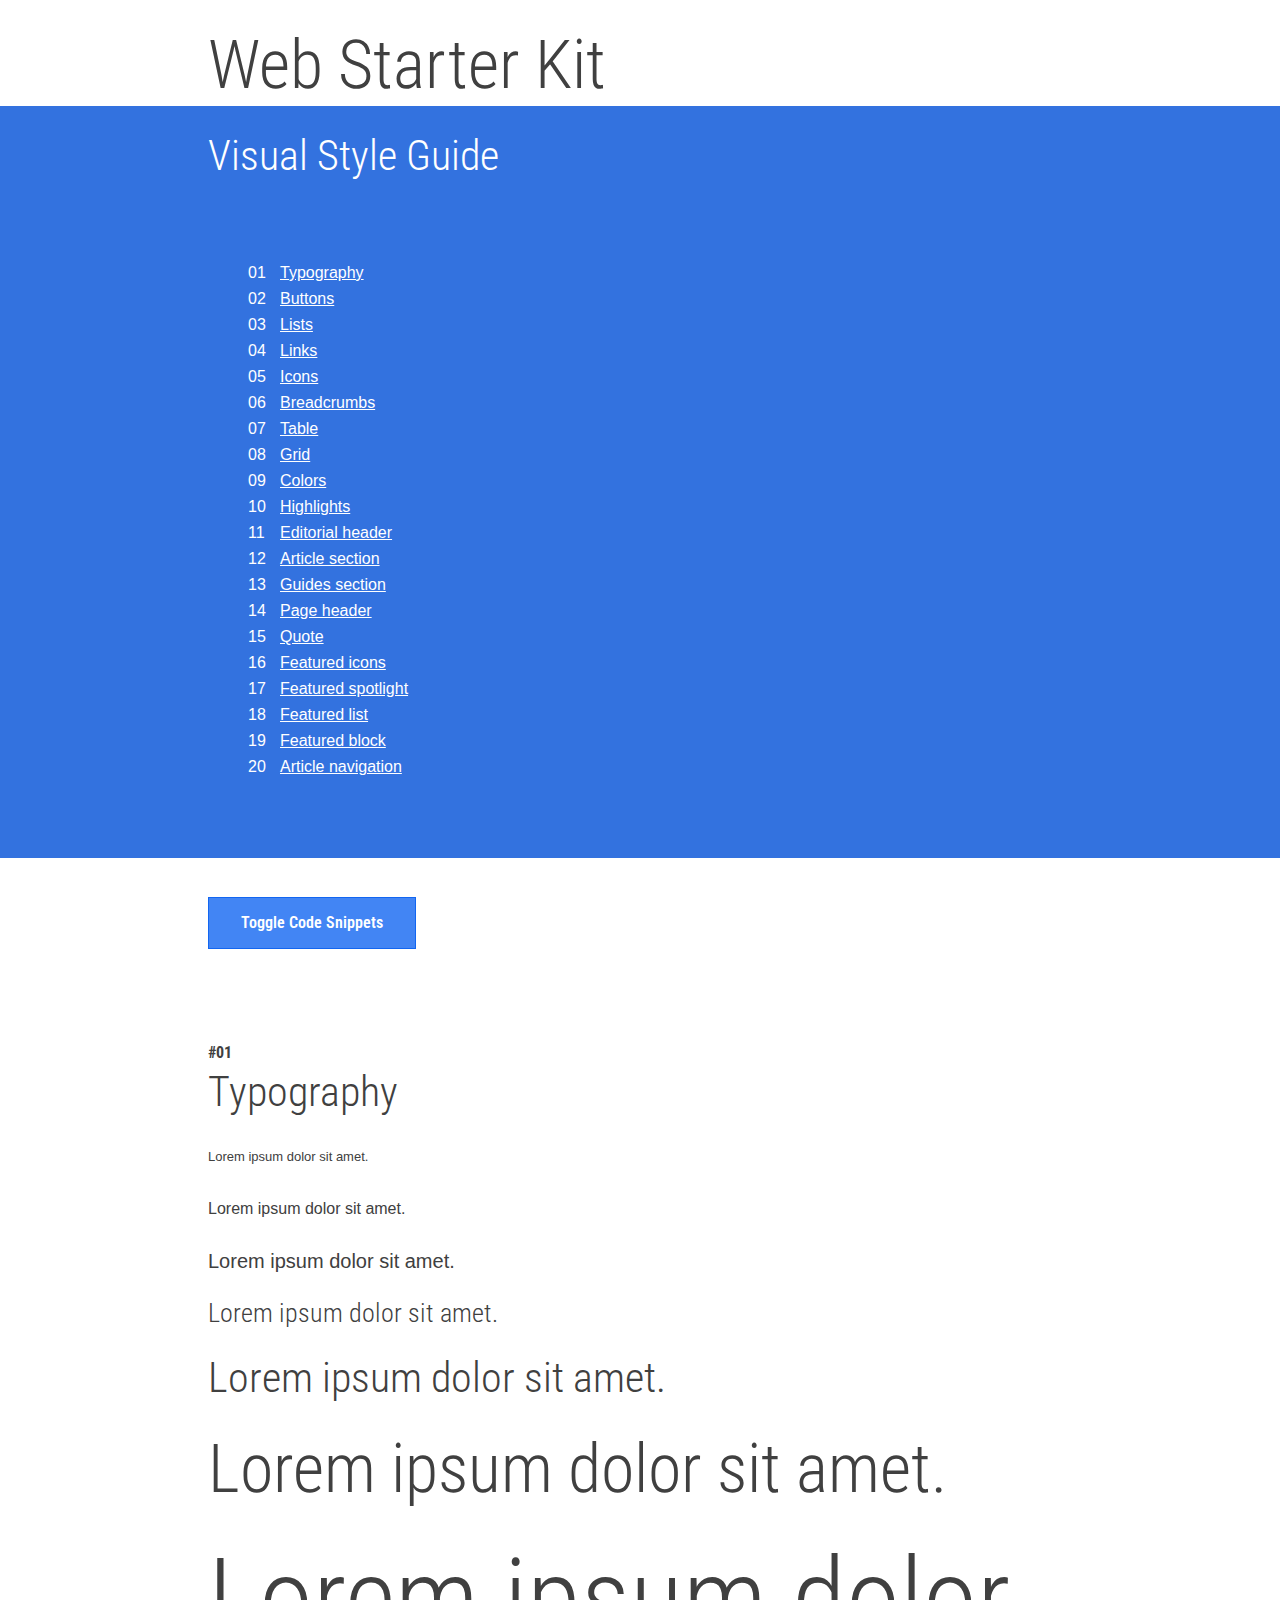
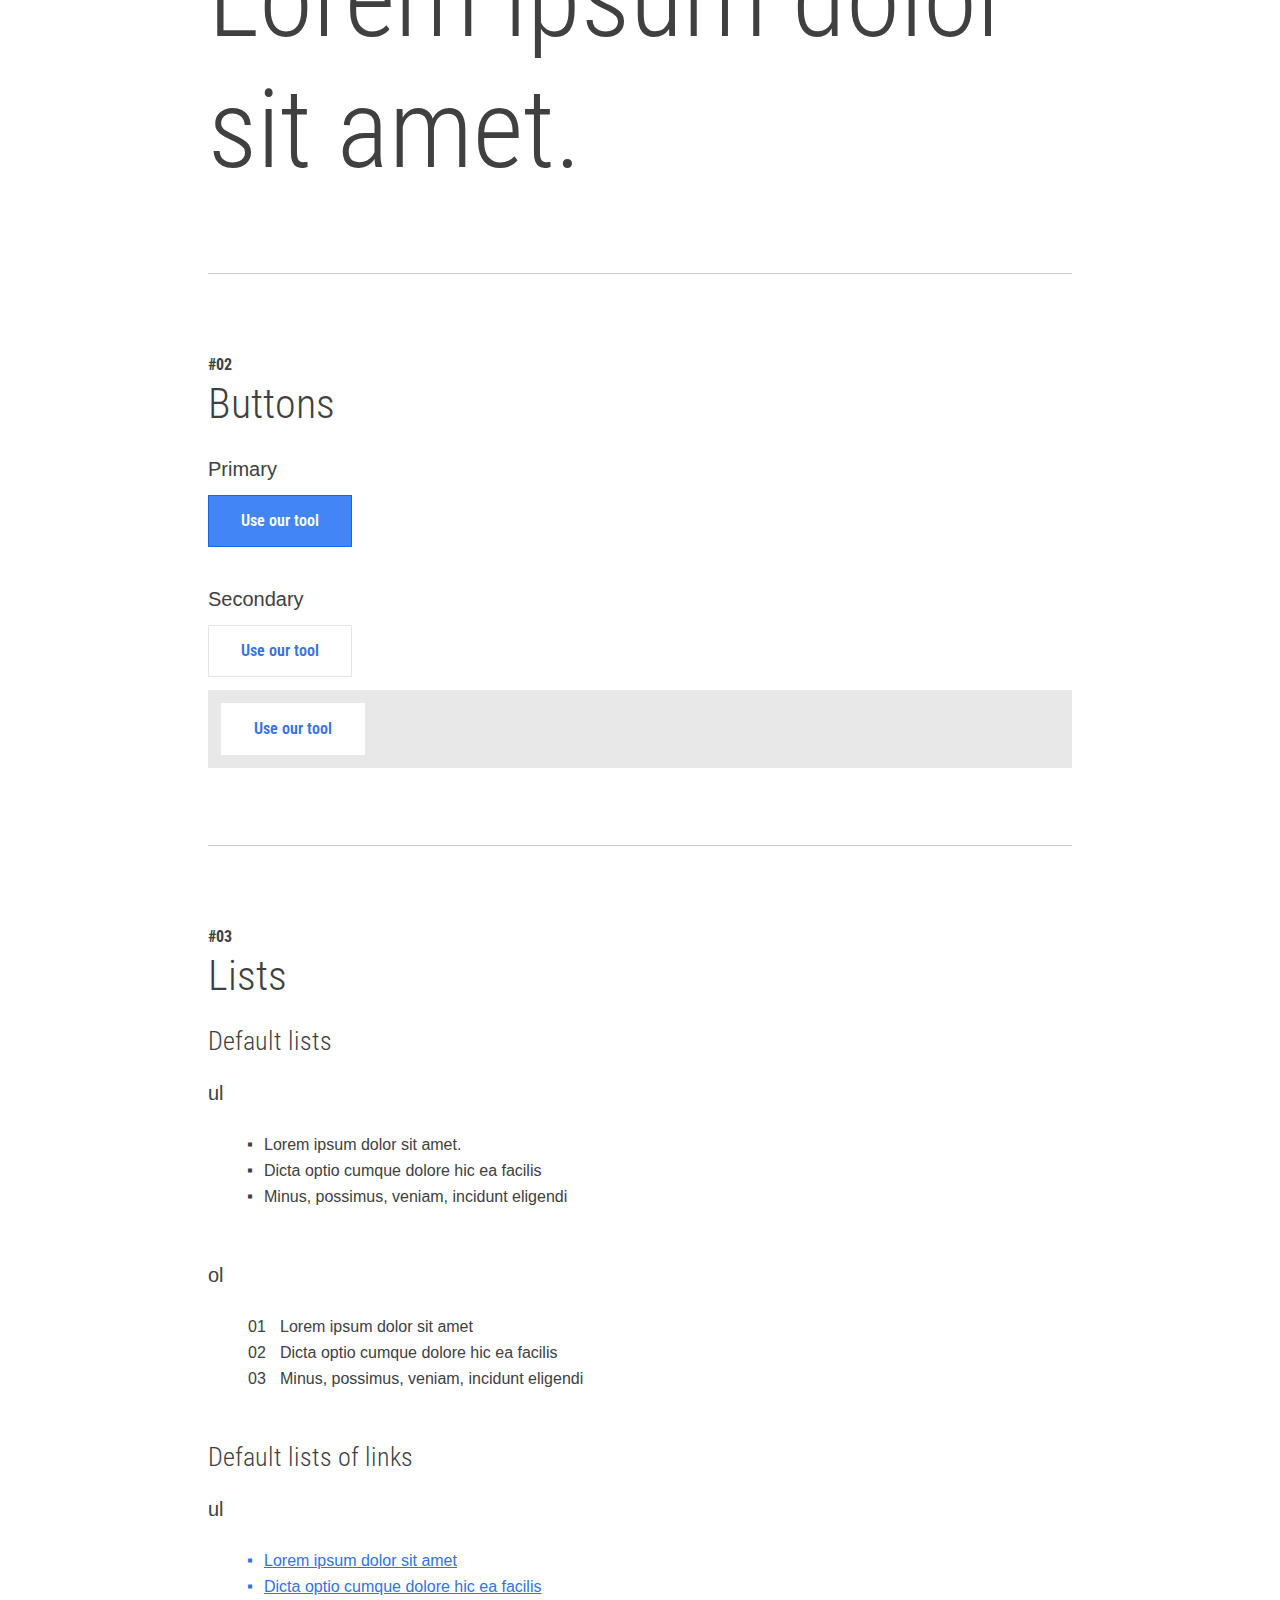
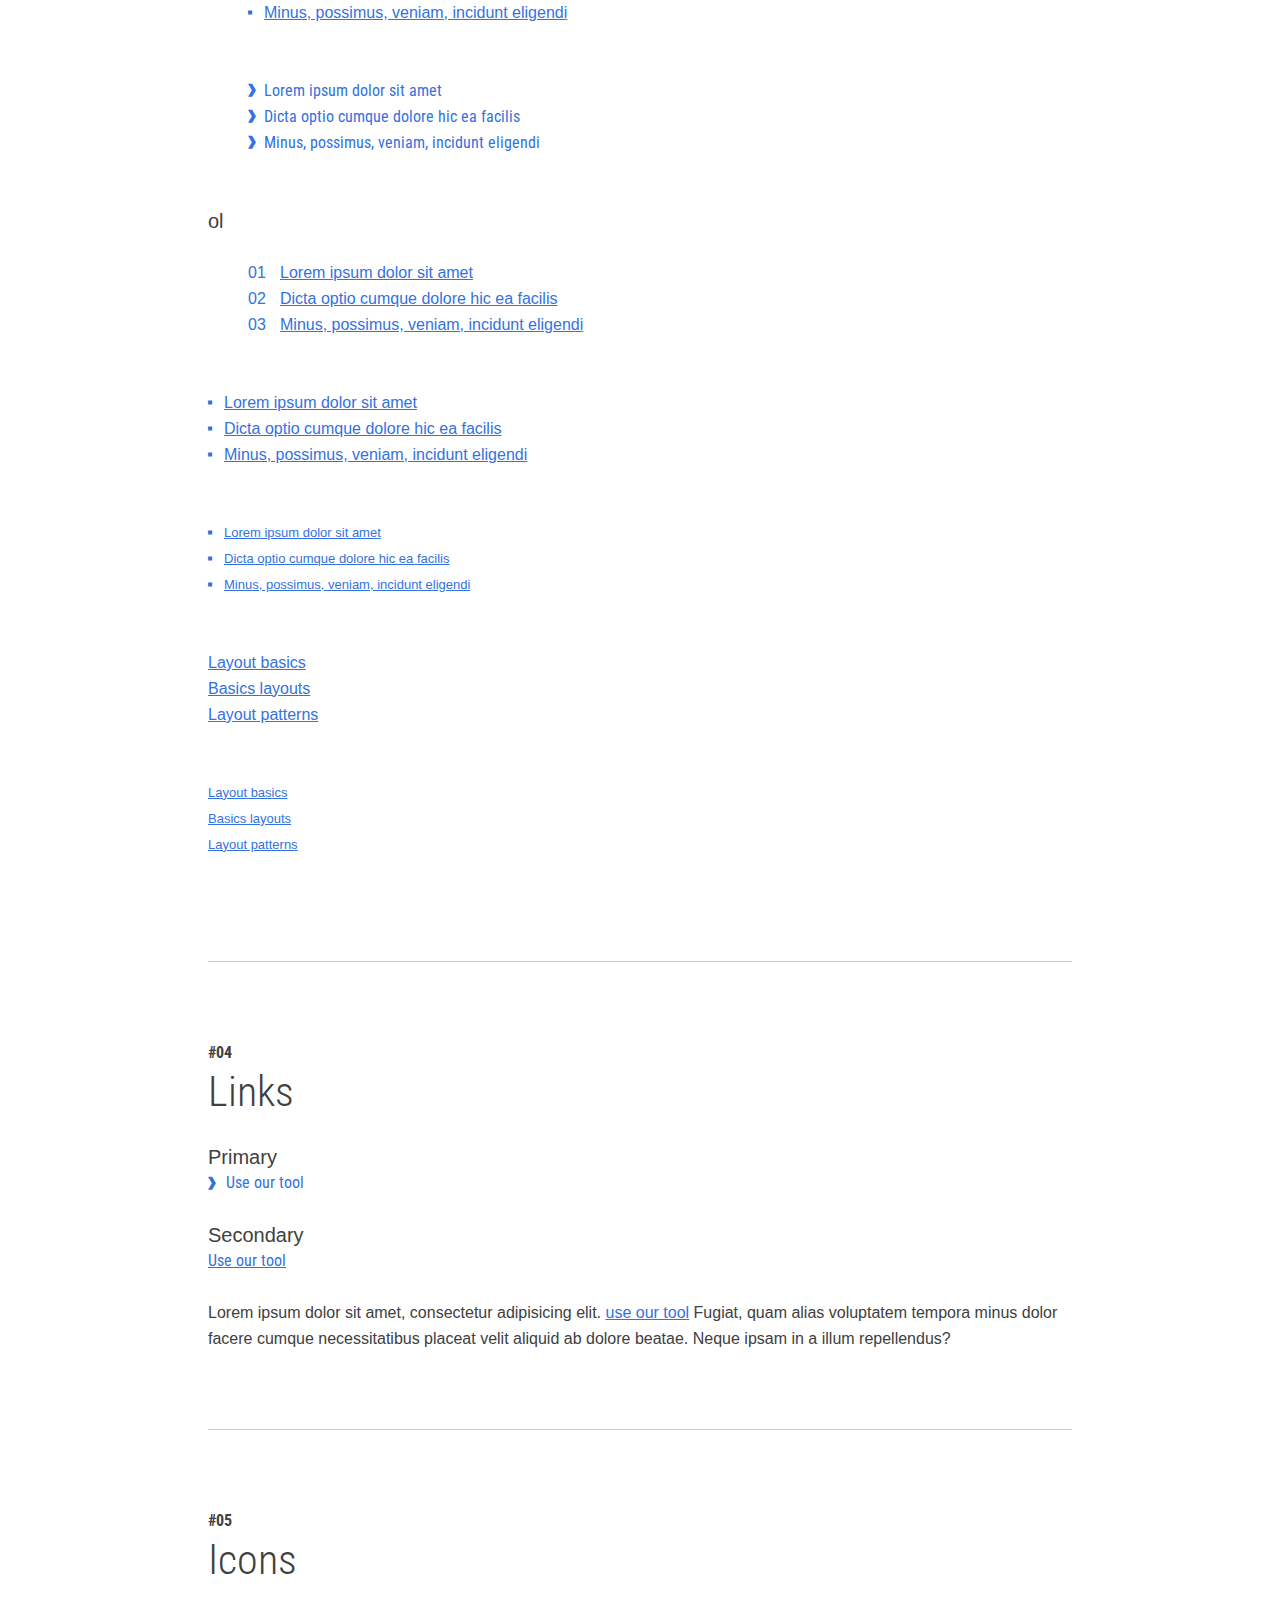
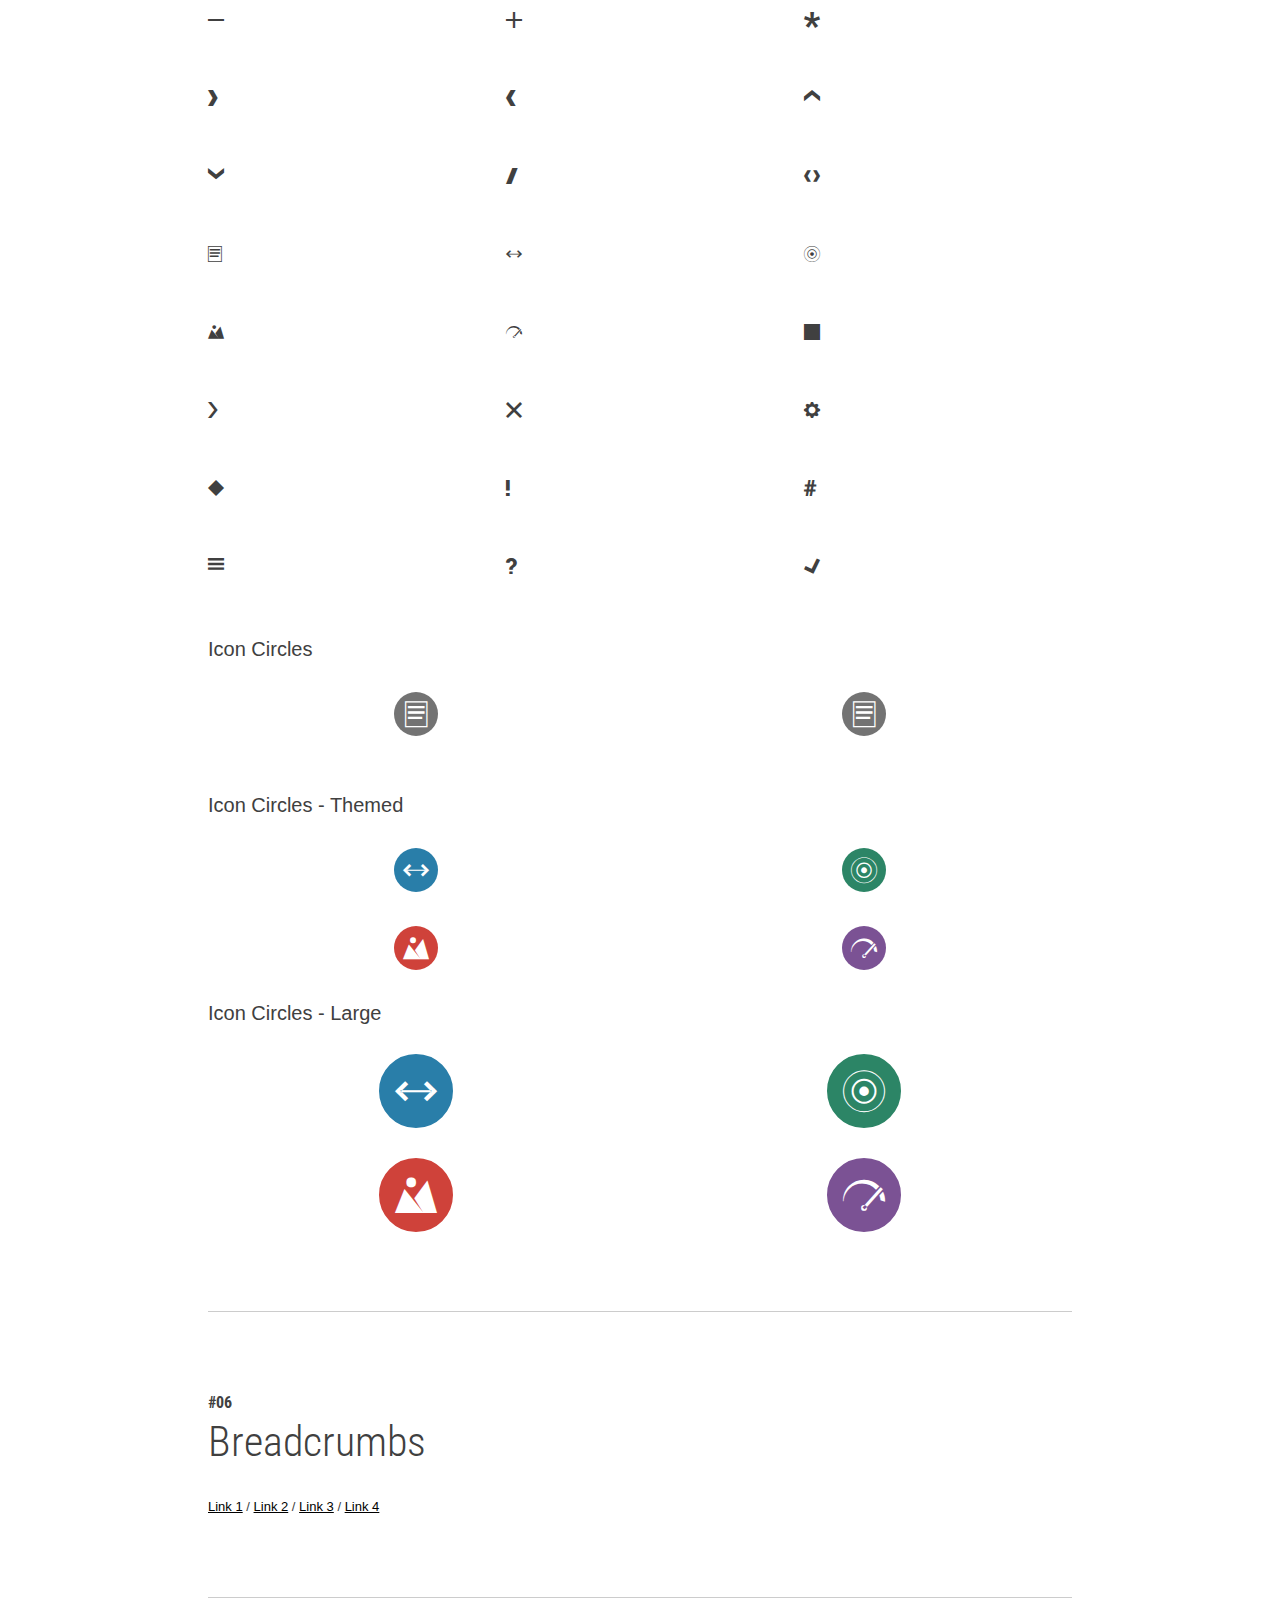
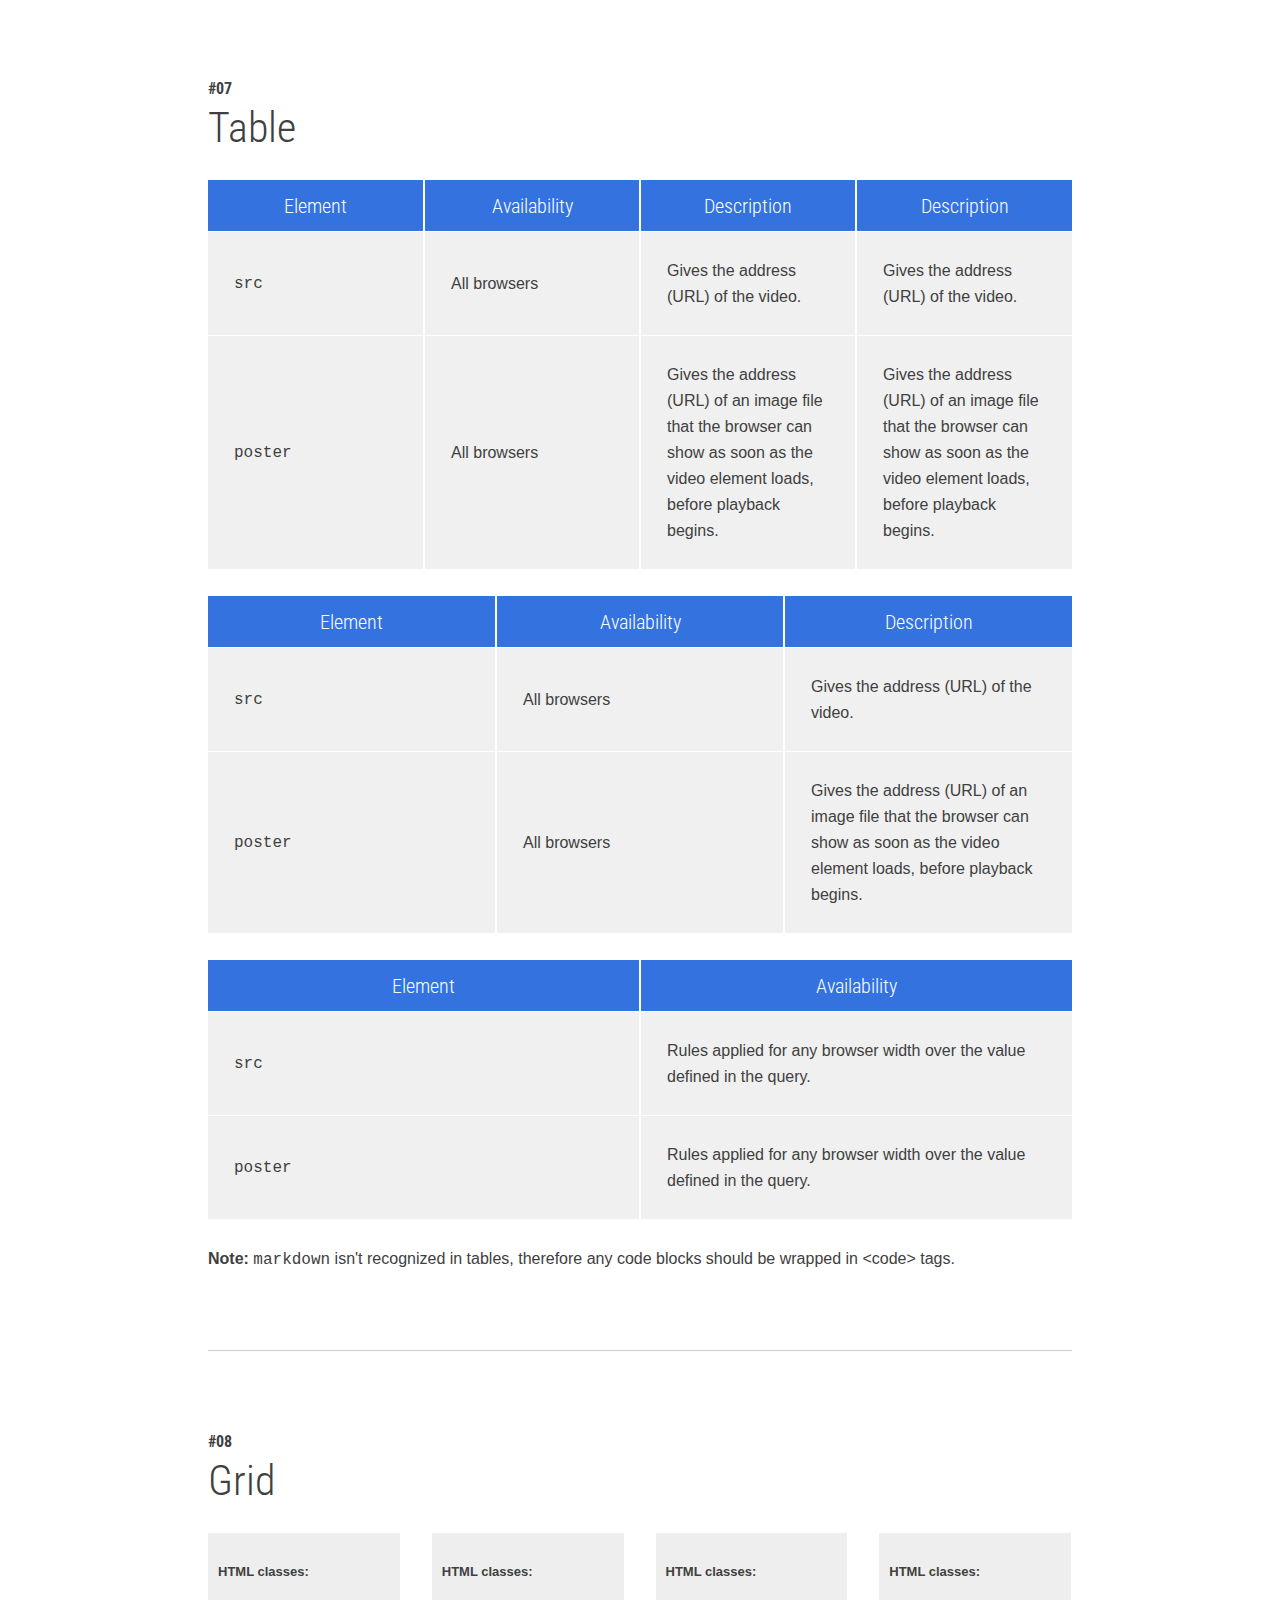
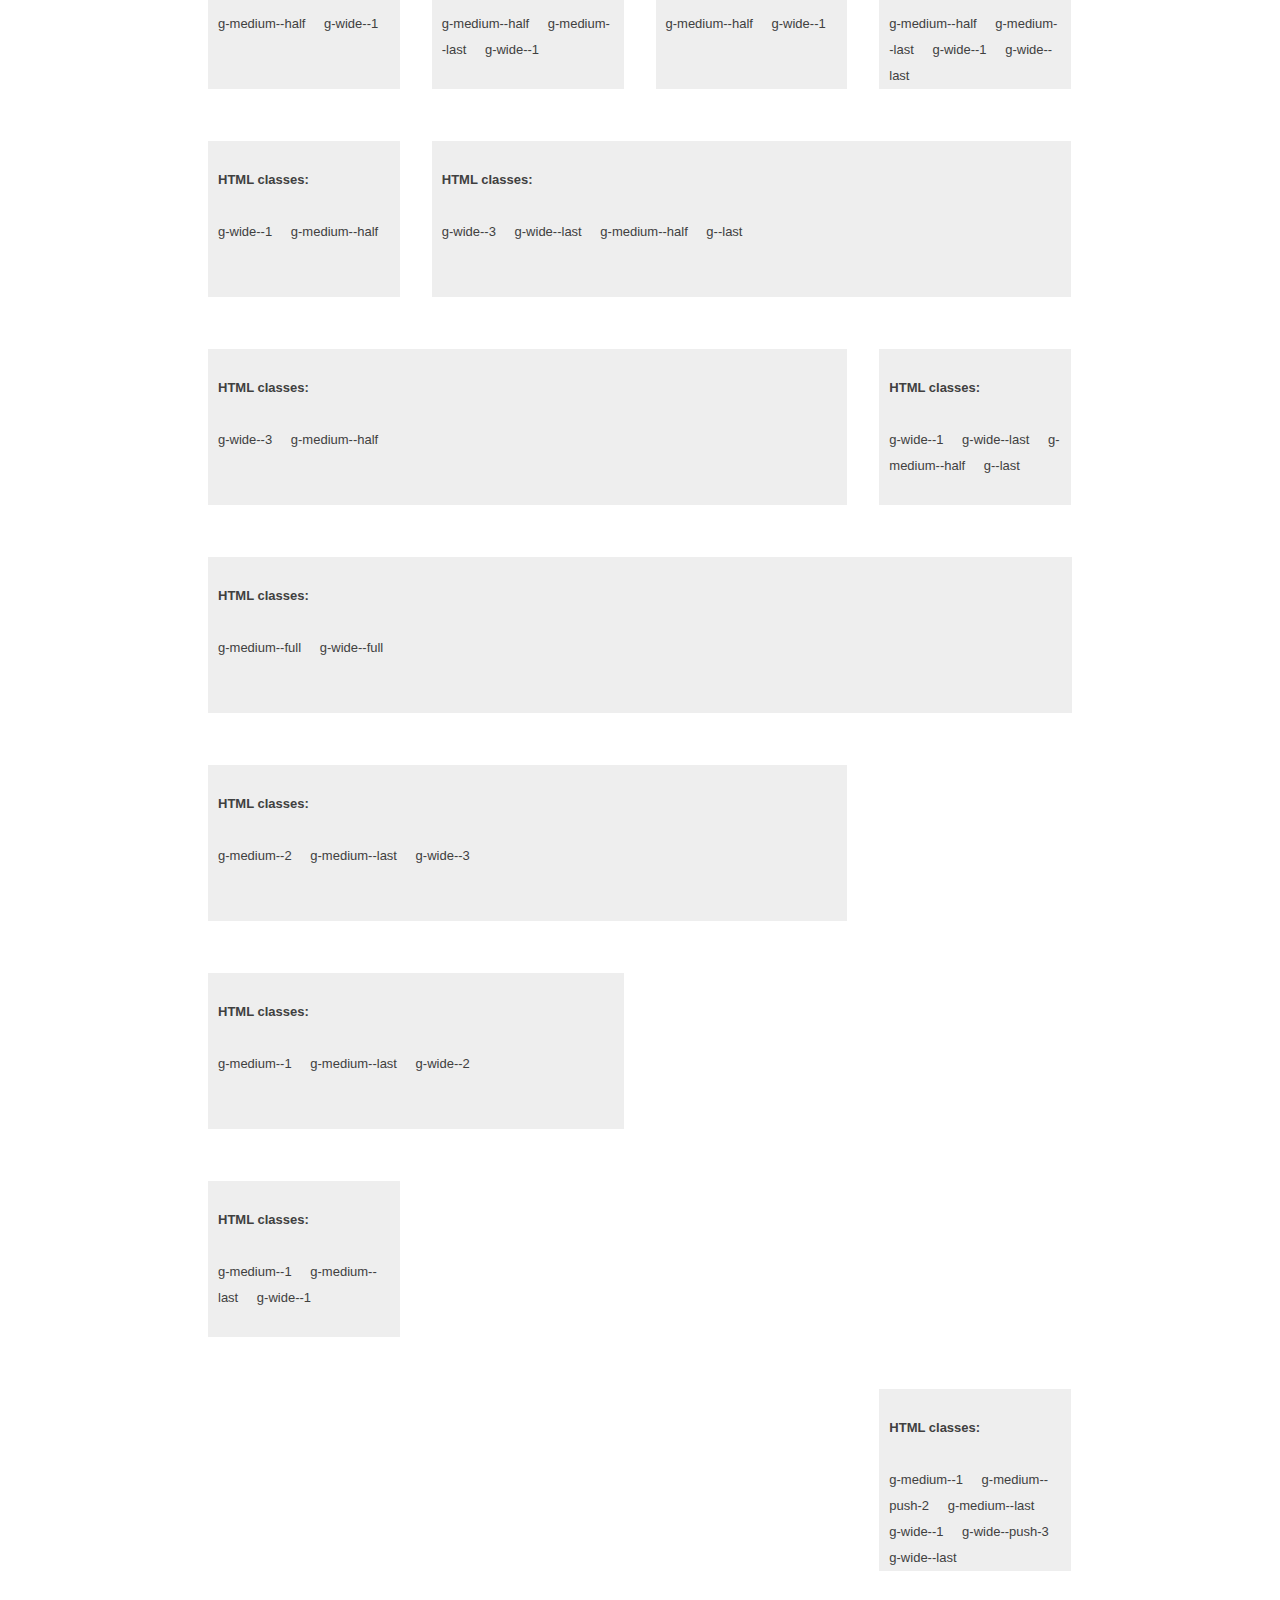
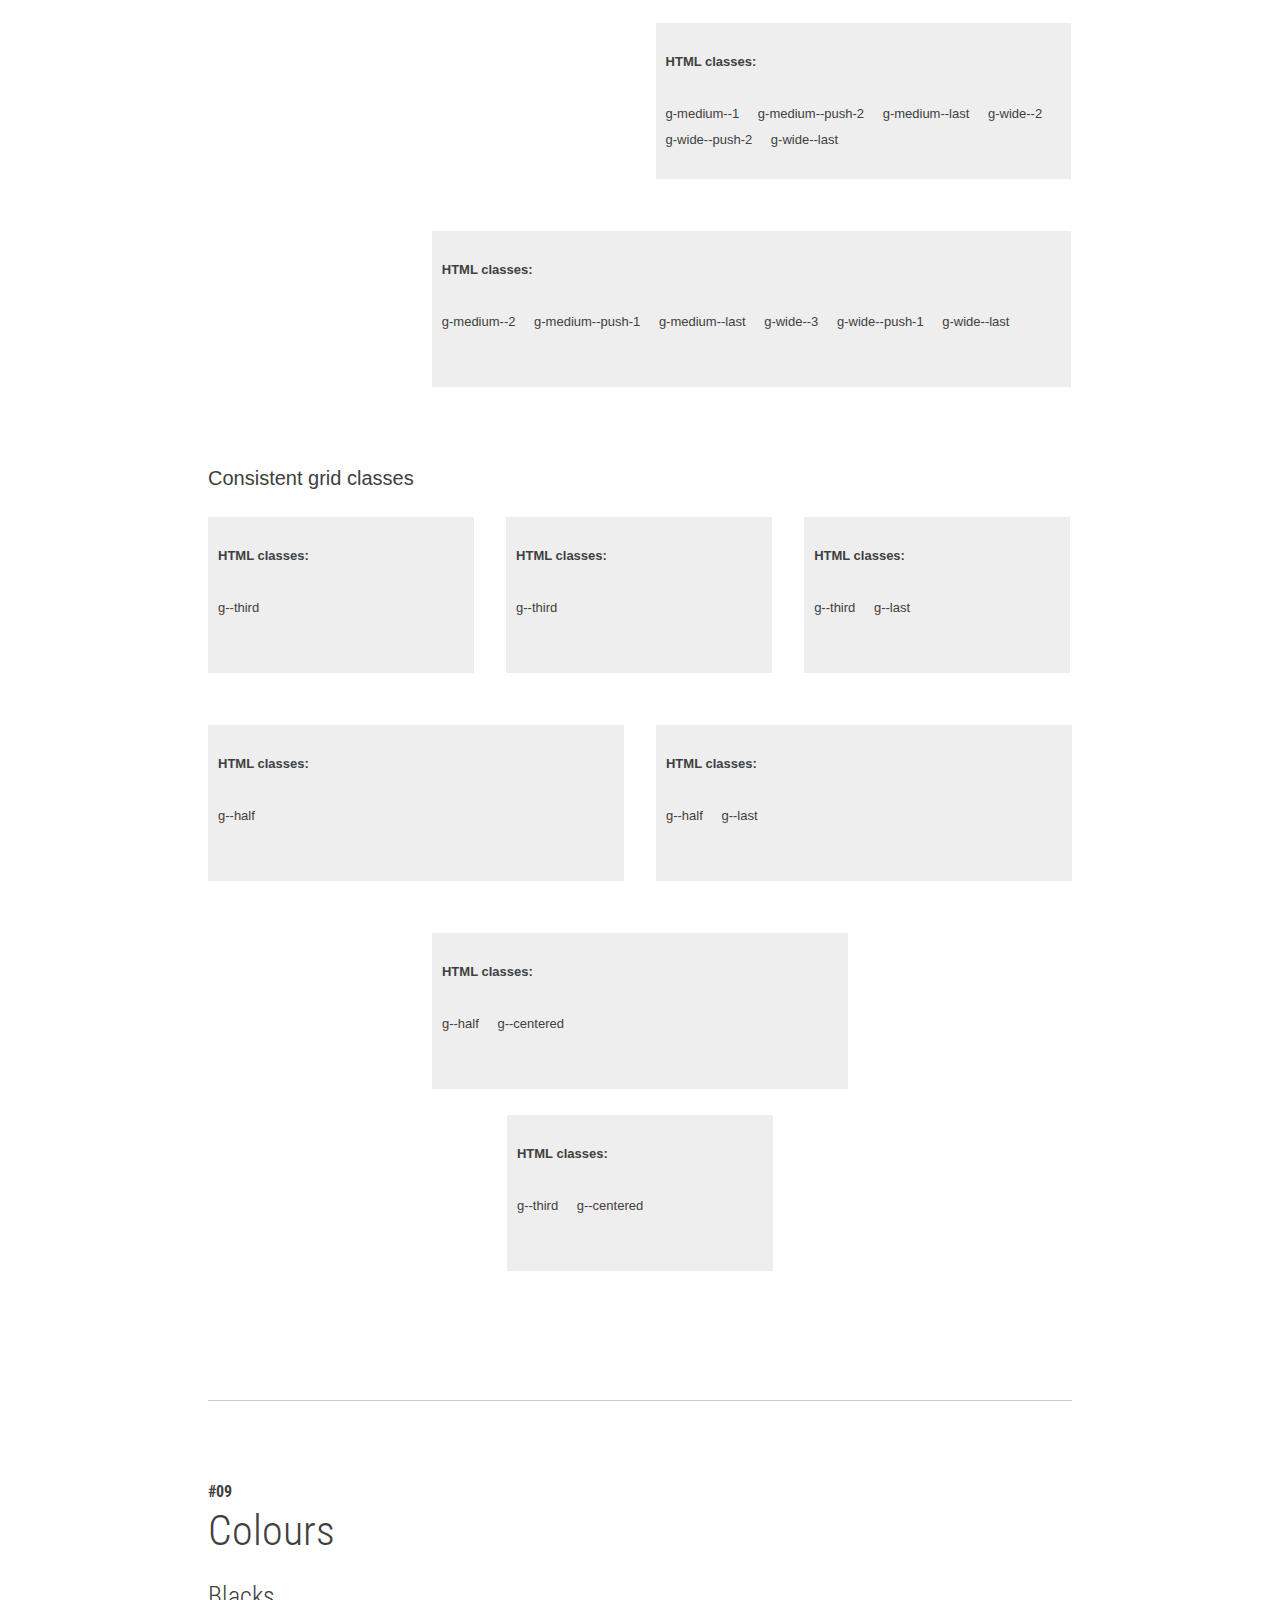
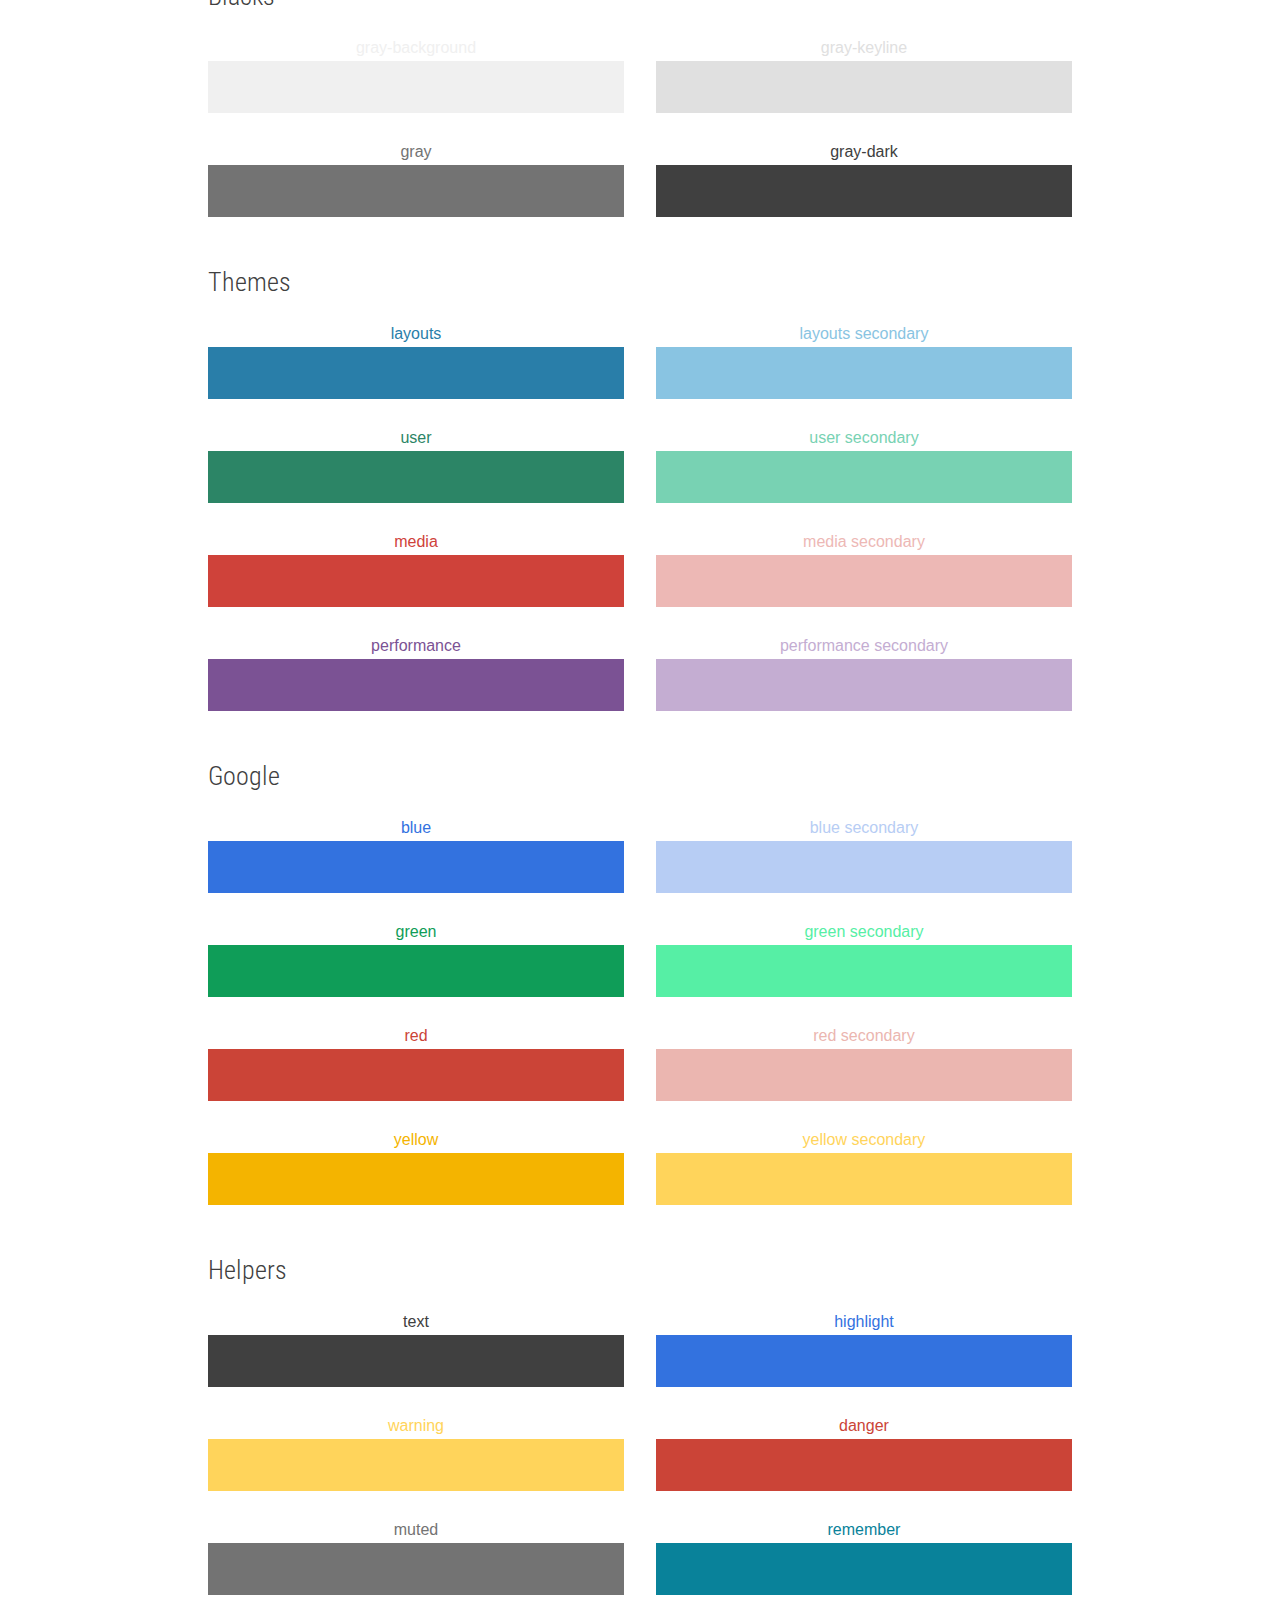
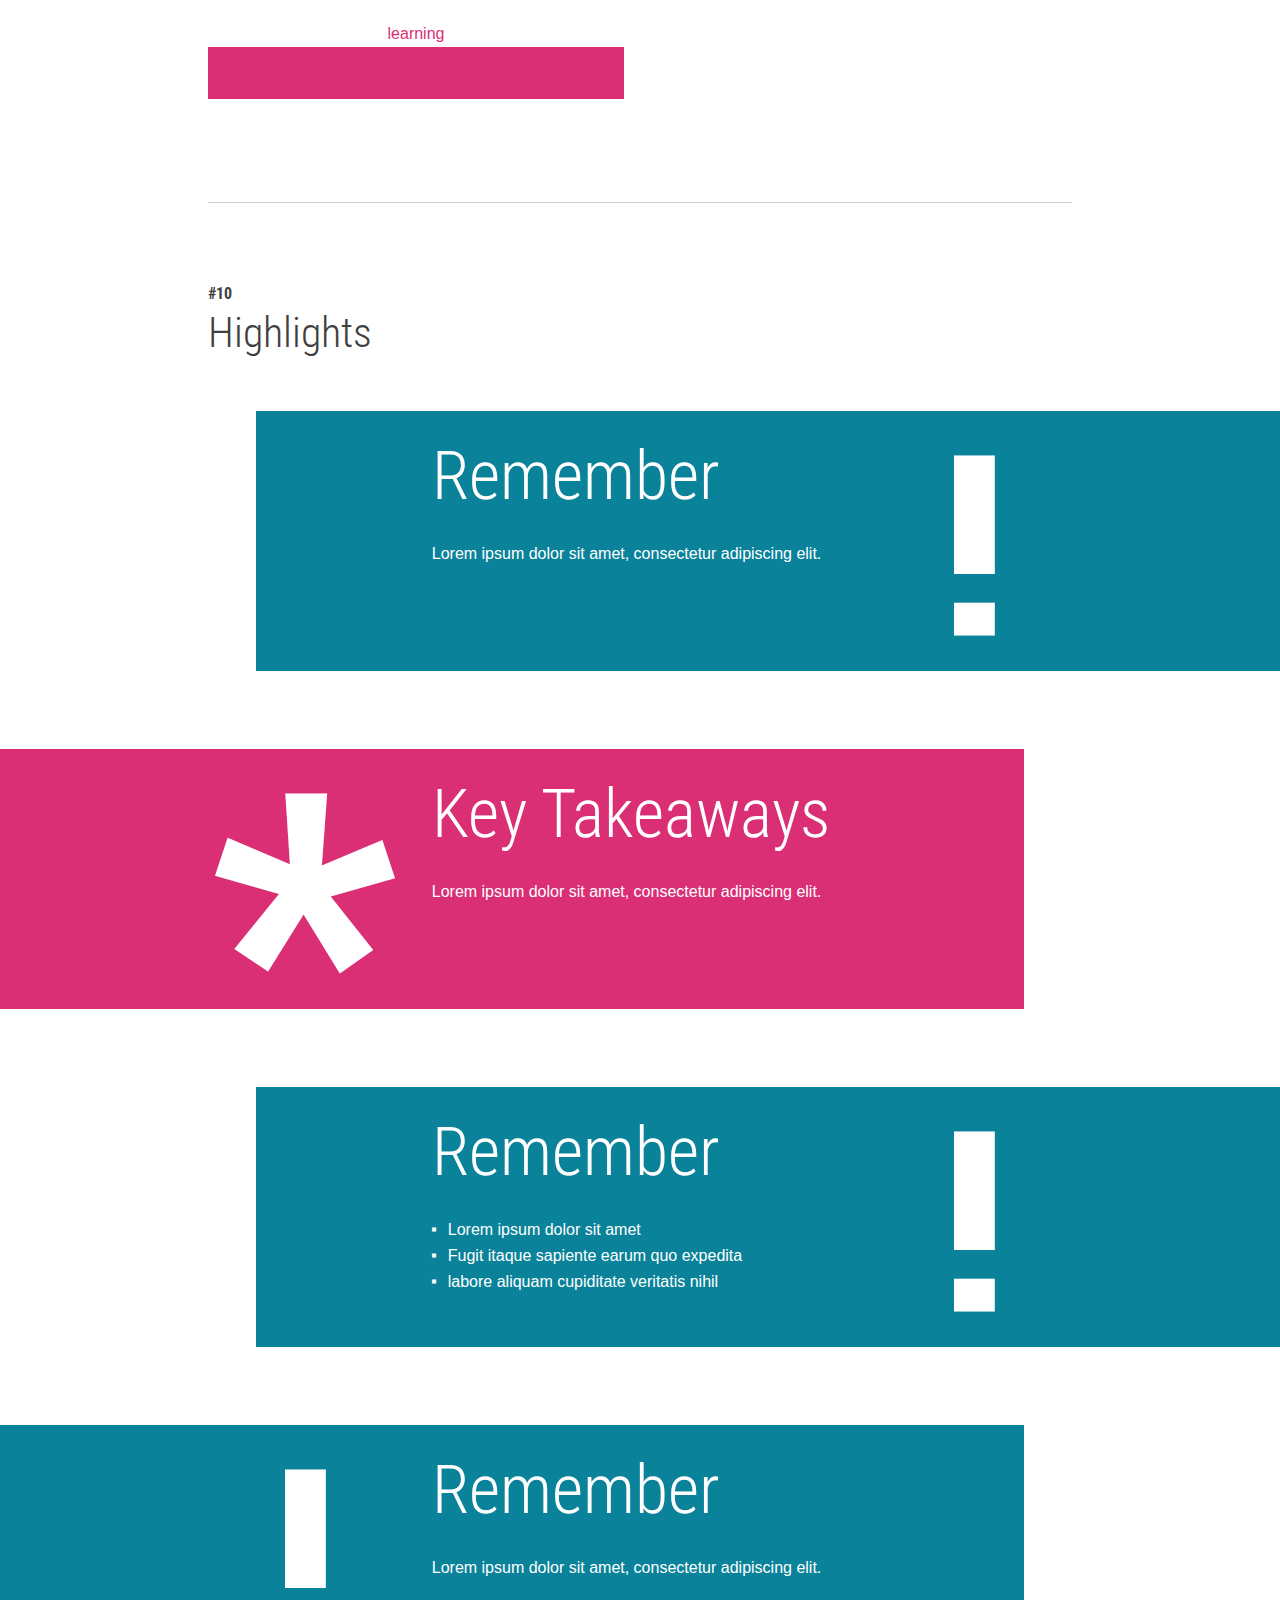
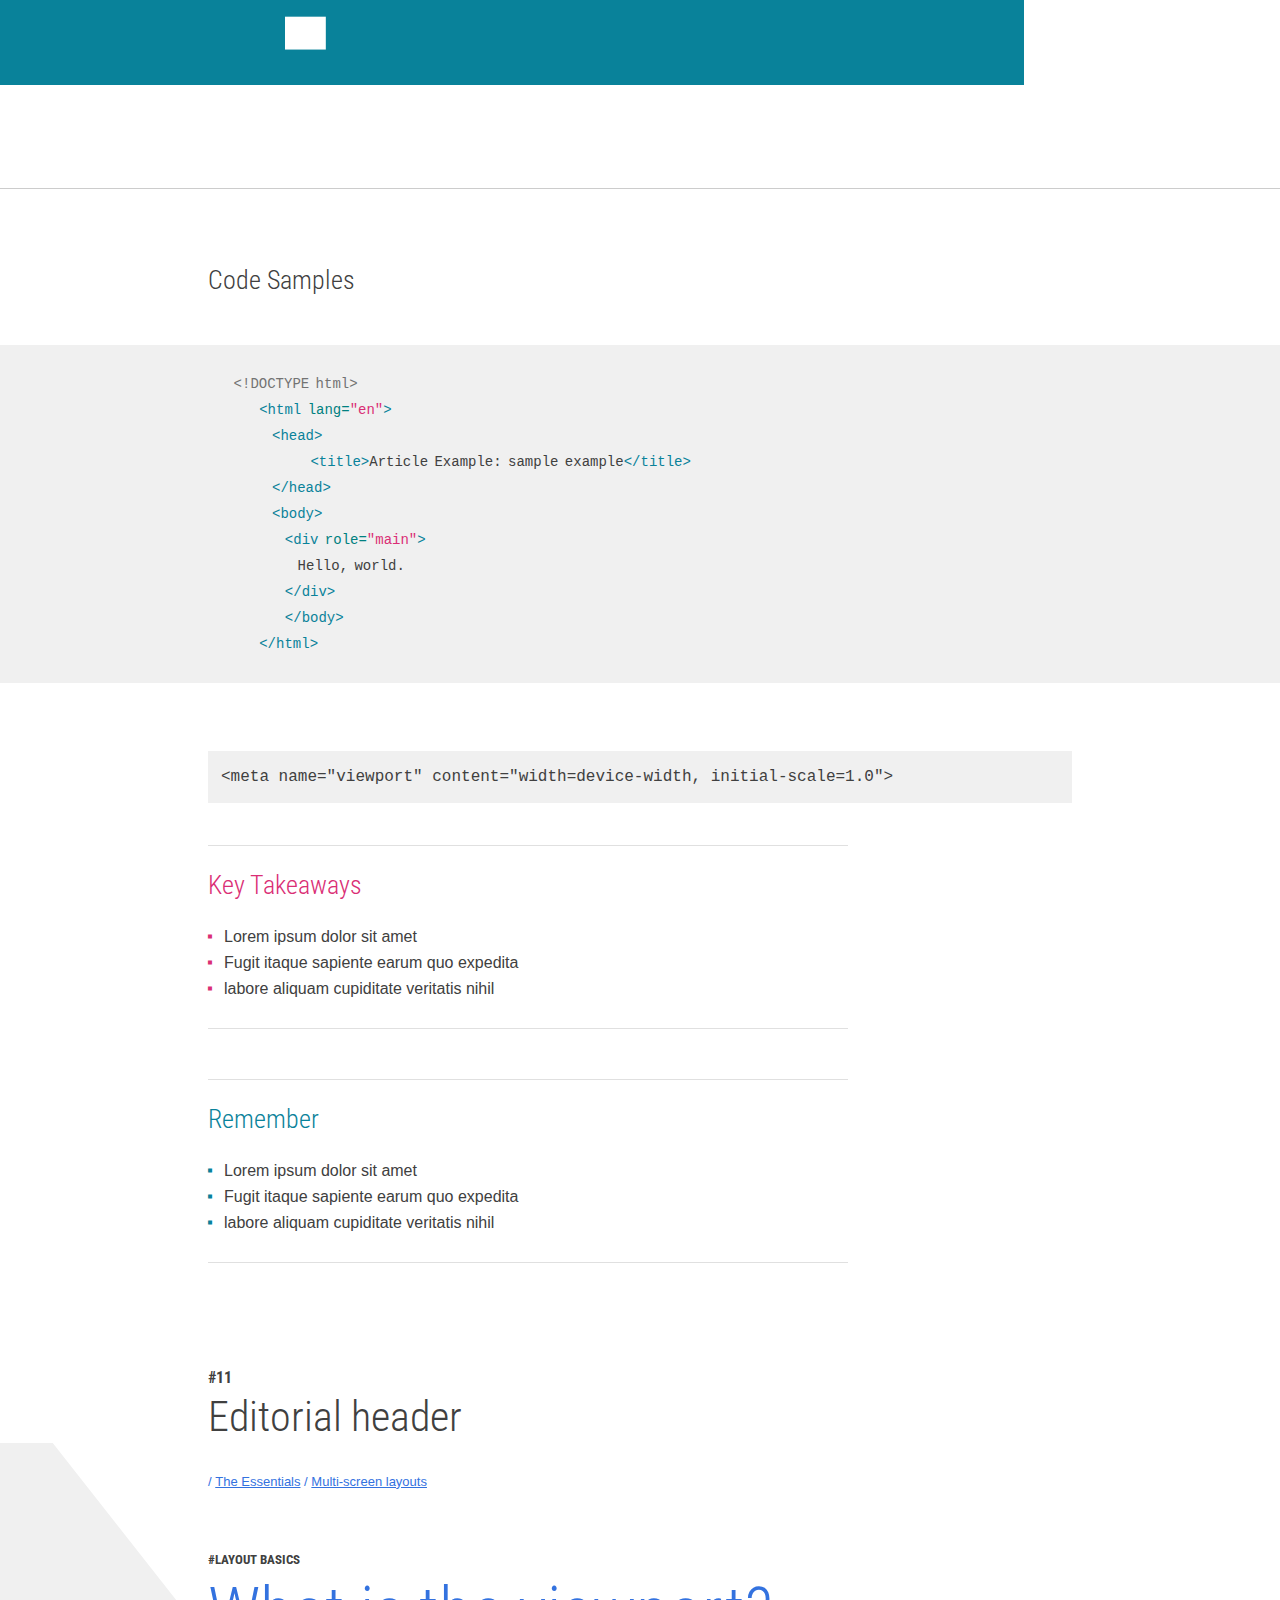
<file: src/main/webapp/styleguide/index.html>
<!doctype html>
<html lang="en" class="no-js no-touch" itemscope itemtype="http://schema.org/Article">
  <head>
    <meta charset="utf-8" >
    <meta name="description" content="Visual style guide used by this site.">
    <meta http-equiv="X-UA-Compatible" content="IE=edge">
    <meta id="viewport" name="viewport" content="width=device-width, initial-scale=1">
    <meta itemprop="name" content="Visual Style Guide — Web Starter Kit">
    <meta itemprop="description" content="Visual style guide used by this site.">
    <link rel="stylesheet" href="../styles/components/components.css">
    <link rel='stylesheet' href='http://fonts.googleapis.com/css?family=Roboto+Condensed:400,300,700'>
    <title>Visual Style Guide — Web Starter Kit</title>
    <style>
      .auto-gen-code-snippet {
        display: none;
      }
      .auto-gen-code-visible {
        display: block;
      }
    </style>
  </head>
  <body class="page--styleguide">

    <div class="container">
      <h1>Web Starter Kit</h1>
    </div>

    <div class="summary-header">
      <div class="container">
        <h2 class="summary-header__title">Visual Style Guide</h2>
        <ol class="summary-header__anchor-list  list-links">
          <li class="summary-header__anchors-item"><a href="#typography">Typography</a></li>
          <li class="summary-header__anchors-item"><a href="#buttons">Buttons</a></li>
          <li class="summary-header__anchors-item"><a href="#lists">Lists</a></li>
          <li class="summary-header__anchors-item"><a href="#links">Links</a></li>
          <li class="summary-header__anchors-item"><a href="#icons">Icons</a></li>
          <li class="summary-header__anchors-item"><a href="#breadcrumbs">Breadcrumbs</a></li>
          <li class="summary-header__anchors-item"><a href="#table">Table</a></li>
          <li class="summary-header__anchors-item"><a href="#grid">Grid</a></li>
          <li class="summary-header__anchors-item"><a href="#colors">Colors</a></li>
          <li class="summary-header__anchors-item"><a href="#highlights">Highlights</a></li>
          <li class="summary-header__anchors-item"><a href="#editorial-header">Editorial header</a></li>
          <li class="summary-header__anchors-item"><a href="#article-section">Article section</a></li>
          <li class="summary-header__anchors-item"><a href="#guides-section">Guides section</a></li>
          <li class="summary-header__anchors-item"><a href="#page-header">Page header</a></li>
          <li class="summary-header__anchors-item"><a href="#quote">Quote</a></li>
          <li class="summary-header__anchors-item"><a href="#guides-intro">Featured icons</a></li>
          <li class="summary-header__anchors-item"><a href="#featured-spotlight">Featured spotlight</a></li>
          <li class="summary-header__anchors-item"><a href="#featured-list">Featured list</a></li>
          <li class="summary-header__anchors-item"><a href="#next-lessons">Featured block</a></li>
          <li class="summary-header__anchors-item"><a href="#article-navigation">Article navigation</a></li>
        </ol>
      </div>
    </div>

    <div class="container">
      <button id="snippet-toggle" class="button--primary">Toggle Code Snippets</button>
    </div>

    <div class="container">
      <!-- Typography Start -->
      <a name="typography"></a>
      <section class="styleguide__typography">
        <h2 class="subsection-title"><strong class="subsection-number">#01</strong> Typography</h2>
        <div class="code-sample">
          <p class="small">Lorem ipsum dolor sit amet.</p>
        </div>

        <div class="code-sample">
          <p class="base">Lorem ipsum dolor sit amet.</p>
        </div>

        <div class="code-sample">
          <p class="medium">Lorem ipsum dolor sit amet.</p>
        </div>

        <div class="code-sample">
          <p class="large">Lorem ipsum dolor sit amet.</p>
        </div>

        <div class="code-sample">
          <p class="xlarge">Lorem ipsum dolor sit amet.</p>
        </div>

        <div class="code-sample">
          <p class="xxlarge">Lorem ipsum dolor sit amet.</p>
        </div>

        <div class="code-sample">
          <p class="huge">Lorem ipsum dolor sit amet.</p>
        </div>
      </section>
      <!-- Typography End-->

      <!-- Buttons Start -->
      <a name="buttons"></a>
      <section class="styleguide__buttons">
        <h2 class="subsection-title"><strong class="subsection-number">#02</strong> Buttons</h2>

        <div>
          <h4>Primary</h4>
          <div class="code-sample">
            <a href="#ignore-click" class="button--primary">Use our tool</a>
          </div>
        </div>

        <div>
          <h4>Secondary</h4>
          <div>
            <div class="code-sample">
              <a href="#ignore-click" class="button--secondary">Use our tool</a>
            </div>
          </div>

          <div class="code-sample">
            <div class="styleguide__inverted-block">
              <a href="#ignore-click" class="button--secondary-variation">Use our tool</a>
            </div>
          </div>
        </div>
      </section>
      <!-- Buttons End -->

      <!-- Lists Start -->
      <a name="lists"></a>
      <section class="styleguide__lists">
        <h2 class="subsection-title"><strong class="subsection-number">#03</strong> Lists</h2>

        <h3>Default lists</h3>

        <h4>ul</h4>
        <div class="code-sample">
          <ul>
            <li>Lorem ipsum dolor sit amet.</li>
            <li>Dicta optio cumque dolore hic ea facilis</li>
            <li>Minus, possimus, veniam, incidunt eligendi</li>
          </ul>
        </div>

        <h4>ol</h4>
        <div class="code-sample">
          <ol>
            <li>Lorem ipsum dolor sit amet</li>
            <li>Dicta optio cumque dolore hic ea facilis</li>
            <li>Minus, possimus, veniam, incidunt eligendi</li>
          </ol>
        </div>

        <h3>Default lists of links</h3>

        <h4>ul</h4>
        <div class="code-sample">
          <ul class="list-links">
            <li class="list__item"><a href="#ignore-click">Lorem ipsum dolor sit amet</a></li>
            <li class="list__item"><a href="#ignore-click">Dicta optio cumque dolore hic ea facilis</a></li>
            <li class="list__item"><a href="#ignore-click">Minus, possimus, veniam, incidunt eligendi</a></li>
          </ul>
        </div>

        <div class="code-sample">
          <ul class="list-links list-links--primary">
            <li class="list__item"><a href="#ignore-click">Lorem ipsum dolor sit amet</a></li>
            <li class="list__item"><a href="#ignore-click">Dicta optio cumque dolore hic ea facilis</a></li>
            <li class="list__item"><a href="#ignore-click">Minus, possimus, veniam, incidunt eligendi</a></li>
          </ul>
        </div>

        <h4>ol</h4>
        <div class="code-sample">
          <ol class="list-links">
            <li><a href="#ignore-click">Lorem ipsum dolor sit amet</a></li>
            <li class="current"><a href="#ignore-click">Dicta optio cumque dolore hic ea facilis</a></li>
            <li><a href="#ignore-click">Minus, possimus, veniam, incidunt eligendi</a></li>
          </ol>
        </div>

        <div class="code-sample">
          <ol class="list-anchor">
            <li><a href="#ignore-click">Lorem ipsum dolor sit amet</a></li>
            <li><a href="#ignore-click">Dicta optio cumque dolore hic ea facilis</a></li>
            <li><a href="#ignore-click">Minus, possimus, veniam, incidunt eligendi</a></li>
          </ol>
        </div>

        <div class="code-sample">
          <ol class="list-anchor list-small">
            <li><a href="#ignore-click">Lorem ipsum dolor sit amet</a></li>
            <li><a href="#ignore-click">Dicta optio cumque dolore hic ea facilis</a></li>
            <li><a href="#ignore-click">Minus, possimus, veniam, incidunt eligendi</a></li>
          </ol>
        </div>

        <div class="code-sample">
          <ol class="list-links list-links--secondary">
            <li><a href="#ignore-click">Layout basics</a></li>
            <li><a href="#ignore-click">Basics layouts</a></li>
            <li><a href="#ignore-click">Layout patterns</a></li>
          </ol>
        </div>

        <div class="code-sample">
          <ol class="list-links list-links--secondary list-small">
            <li><a href="#ignore-click">Layout basics</a></li>
            <li><a href="#ignore-click">Basics layouts</a></li>
            <li><a href="#ignore-click">Layout patterns</a></li>
          </ol>
        </div>
      </section>
      <!-- Lists End -->

      <!-- Links Start -->
      <a name="links"></a>
      <section class="styleguide__links">
        <h2 class="subsection-title"><strong class="subsection-number">#04</strong> Links</h2>

        <div>
          <h4>Primary</h4>
          <div class="code-sample">
            <a href="#ignore-click" class="cta--primary">Use our tool</a>
          </div>
        </div>

        <div>
          <h4>Secondary</h4>
          <div class="code-sample">
            <a href="#ignore-click" class="cta--secondary">Use our tool</a>
          </div>
        </div>

        <div class="code-sample">
          <p>Lorem ipsum dolor sit amet, consectetur adipisicing elit. <a href="#ignore-click" class="cta">use our tool</a> Fugiat, quam alias voluptatem tempora minus dolor facere cumque necessitatibus placeat velit aliquid ab dolore beatae. Neque ipsam in a illum repellendus?</p>
        </div>
      </section>
      <!-- Links End -->

      <!-- Icons Start -->
      <a name="icons"></a>
      <section class="styleguide__icons">
        <h2 class="styleguide__icons"><strong class="subsection-number">#05</strong> Icons</h2>

        <div class="clear">
          <div class="g--third">
            <p><div class="code-sample"><i class="icon icon-minus"></i></div></p>
          </div>
          <div class="g--third">
            <p><div class="code-sample"><i class="icon icon-plus"></i></div></p>
          </div>
          <div class="g--third g--last">
            <p><div class="code-sample"><i class="icon icon-star"></i></div></p>
          </div>

          <div class="g--third">
            <p><div class="code-sample"><i class="icon icon-chevron-right"></i></div></p>
          </div>
          <div class="g--third">
            <p><div class="code-sample"><i class="icon icon-chevron-left"></i></div></p>
          </div>
          <div class="g--third g--last">
            <p><div class="code-sample"><i class="icon icon-chevron-up"></i></div></p>
          </div>

          <div class="g--third">
            <p><div class="code-sample"><i class="icon icon-chevron-down"></i></div></p>
          </div>
          <div class="g--third">
            <p><div class="code-sample"><i class="icon icon-slash"></i></div></p>
          </div>
          <div class="g--third g--last">
            <p><div class="code-sample"><i class="icon icon-google-dev"></i></div></p>
          </div>

          <div class="g--third">
            <p><div class="code-sample"><i class="icon icon-lessons"></i></div></p>
          </div>
          <div class="g--third">
            <p><div class="code-sample"><i class="icon icon-multi-device-layouts"></i></div></p>
          </div>
          <div class="g--third g--last">
            <p><div class="code-sample"><i class="icon icon-user-input"></i></div></p>
          </div>

          <div class="g--third">
            <p><div class="code-sample"><i class="icon icon-introduction-to-media"></i></div></p>
          </div>
          <div class="g--third">
            <p><div class="code-sample"><i class="icon icon-performance"></i></div></p>
          </div>
          <div class="g--third g--last">
            <p><div class="code-sample"><i class="icon icon-bullet"></i></div></p>
          </div>

          <div class="g--third">
            <p><div class="code-sample"><i class="icon icon-chevron-large"></i></div></p>
          </div>
          <div class="g--third">
            <p><div class="code-sample"><i class="icon icon-close"></i></div></p>
          </div>
          <div class="g--third g--last">
            <p><div class="code-sample"><i class="icon icon-cog"></i></div></p>
          </div>

          <div class="g--third">
            <p><div class="code-sample"><i class="icon icon-diamond"></i></div></p>
          </div>
          <div class="g--third">
            <p><div class="code-sample"><i class="icon icon-exclamation"></i></div></p>
          </div>
          <div class="g--third g--last">
            <p><div class="code-sample"><i class="icon icon-hash"></i></div></p>
          </div>

          <div class="g--third">
            <p><div class="code-sample"><i class="icon icon-menu"></i></div></p>
          </div>
          <div class="g--third">
            <p><div class="code-sample"><i class="icon icon-question"></i></div></p>
          </div>
          <div class="g--third g--last">
            <p><div class="code-sample"><i class="icon icon-tick"></i></div></p>
          </div>
        </div>

        <h4>Icon Circles</h4>

        <div class="clear">

          <div class="g--half">
            <p>
              <div class="code-sample">
                <span class="icon-circle"><i class="icon icon-lessons"></i></span>
              </div>
            </p>
          </div>
          <div class="g--half g--last">
            <p>
              <div class="code-sample">
                <span class="icon-circle"><i class="icon icon-lessons"></i></span>
              </div>
            </p>
          </div>

        </div>

        <h4>Icon Circles - Themed</h4>

        <div class="clear">

          <div class="g--half">
            <div class="code-sample">
              <p class="theme--multi-device-layouts">
                <span class="icon-circle themed--background"><i class="icon icon-multi-device-layouts"></i></span>
              </p>
            </div>
          </div>
          <div class="g--half g--last">
            <div class="code-sample">
              <p class="theme--user-input">
                <span class="icon-circle themed--background"><i class="icon icon-user-input"></i></span>
              </p>
            </div>
          </div>

          <div class="g--half">
            <div class="code-sample">
              <p class="theme--introduction-to-media">
                <span class="icon-circle themed--background"><i class="icon icon-introduction-to-media"></i></span>
              </p>
            </div>
          </div>
          <div class="g--half g--last">
            <div class="code-sample">
              <p class="theme--performance">
                <span class="icon-circle themed--background"><i class="icon icon-performance"></i></span>
              </p>
            </div>
          </div>
        </div>

        <h4>Icon Circles - Large</h4>

        <div class="clear">

          <div class="g--half">
            <div class="code-sample">
              <p class="theme--multi-device-layouts">
                <span class="icon-circle--large themed--background"><i class="icon icon-multi-device-layouts"></i></span>
              </p>
            </div>
          </div>
          <div class="g--half g--last">
            <div class="code-sample">
              <p class="theme--user-input">
                <span class="icon-circle--large themed--background"><i class="icon icon-user-input"></i></span>
              </p>
            </div>
          </div>

          <div class="g--half">
            <div class="code-sample">
              <p class="theme--introduction-to-media">
                <span class="icon-circle--large themed--background"><i class="icon icon-introduction-to-media"></i></span>
              </p>
            </div>
          </div>
          <div class="g--half g--last">
            <div class="code-sample">
              <p class="theme--performance">
                <span class="icon-circle--large themed--background"><i class="icon icon-performance"></i></span>
              </p>
            </div>
          </div>

        </div>

      </section>
      <!-- Icons End -->

      <!-- Breadcrumbs Start -->
      <a name="breadcrumbs"></a>
      <section class="styleguide__breadcrumb">
        <h2 class="subsection-title"><strong class="subsection-number">#06</strong> Breadcrumbs</h2>

        <div class="code-sample">
          <nav class="breadcrumbs">
            <p><a href="#ignore-click" class="breadcrumbs__link">Link 1</a> / <a href="#ignore-click" class="breadcrumbs__link">Link 2</a> / <a href="#ignore-click" class="breadcrumbs__link">Link 3</a> / <a href="#ignore-click" class="breadcrumbs__link">Link 4</a> </p>
          </nav>
        </div>

      </section>
      <!-- Breadcrumbs End -->

      <!-- Tables Start -->
      <a name="table"></a>
      <section class="styleguide__table">
        <h2 class="subsection-title"><strong class="subsection-number">#07</strong> Table</h2>

        <div class="code-sample">
          <table class="table-4">
            <colgroup>
              <col span="1">
              <col span="1">
              <col span="1">
              <col span="1">
            </colgroup>
            <thead>
              <tr>
                <th>Element</th>
                <th>Availability</th>
                <th>Description</th>
                <th>Description</th>
              </tr>
            </thead>
            <tbody>
              <tr>
                <td data-th="element"><code>src</code></td>
                <td data-th="availability">All browsers</td>
                <td data-th="description">Gives the address (URL) of the video.</td>
                <td data-th="description">Gives the address (URL) of the video.</td>
              </tr>
              <tr>
                <td data-th="element"><code>poster</code></td>
                <td data-th="availability">All browsers</td>
                <td data-th="description">Gives the address (URL) of an image file that the browser can show as soon as the video element loads, before playback begins.</td>
                <td data-th="description">Gives the address (URL) of an image file that the browser can show as soon as the video element loads, before playback begins.</td>
              </tr>
            </tbody>
          </table>
        </div>

        <div class="code-sample">
          <table class="table-3">
            <colgroup>
              <col span="1">
              <col span="1">
              <col span="1">
            </colgroup>
            <thead>
              <tr>
                <th>Element</th>
                <th>Availability</th>
                <th>Description</th>
              </tr>
            </thead>
            <tbody>
              <tr>
                <td data-th="element"><code>src</code></td>
                <td data-th="availability">All browsers</td>
                <td data-th="description">Gives the address (URL) of the video.</td>
              </tr>
              <tr>
                <td data-th="element"><code>poster</code></td>
                <td data-th="availability">All browsers</td>
                <td data-th="description">Gives the address (URL) of an image file that the browser can show as soon as the video element loads, before playback begins.</td>
              </tr>
            </tbody>
          </table>
        </div>

        <div class="code-sample">
          <table class="table-2">
            <colgroup>
              <col span="1">
              <col span="1">
            </colgroup>
            <thead>
              <tr>
                <th>Element</th>
                <th>Availability</th>
              </tr>
            </thead>
            <tbody>
              <tr>
                <td data-th="element"><code>src</code></td>
                <td data-th="availability">Rules applied for any browser width over the value defined in the query.</td>
              </tr>
              <tr>
                <td data-th="element"><code>poster</code></td>
                <td data-th="availability">Rules applied for any browser width over the value defined in the query.</td>
              </tr>
            </tbody>
          </table>
        </div>

        <p>
          <b>Note:</b> <code>markdown</code> isn't recognized in tables, therefore any code
          blocks should be wrapped in &lt;code&gt; tags.
        </p>

      </section>
      <!-- Tables End -->

      <!-- Grid Start -->
      <a name="grid"></a>
      <section class="styleguide__grid">
        <h2 class="subsection-title"><strong class="subsection-number">#08</strong> Grid</h2>

        <div class="clear demo">
          <div class="code-sample">
            <div class="g-medium--half g-wide--1"></div>
            <div class="g-medium--half g-medium--last g-wide--1"></div>
            <div class="g-medium--half g-wide--1"></div>
            <div class="g-medium--half g-medium--last g-wide--1 g-wide--last"></div>
          </div>
        </div>

        <div class="clear demo">
          <div class="code-sample">
            <div class="g-wide--1 g-medium--half"></div>
            <div class="g-wide--3 g-wide--last g-medium--half g--last"></div>
          </div>
        </div>

        <div class="clear demo">
          <div class="code-sample">
            <div class="g-wide--3 g-medium--half"></div>
            <div class="g-wide--1 g-wide--last g-medium--half g--last"></div>
          </div>
        </div>

        <div class="clear demo">
          <div class="code-sample">
            <div class="g-medium--full g-wide--full"></div>
          </div>
        </div>

        <div class="clear demo">
          <div class="code-sample">
            <div class="g-medium--2 g-medium--last g-wide--3"></div>
          </div>
        </div>

        <div class="clear demo">
          <div class="code-sample">
            <div class="g-medium--1 g-medium--last g-wide--2"></div>
          </div>
        </div>

        <div class="clear demo">
          <div class="code-sample">
            <div class="g-medium--1 g-medium--last g-wide--1"></div>
          </div>
        </div>

        <div class="clear demo">
          <div class="code-sample">
            <div class="g-medium--1 g-medium--push-2 g-medium--last g-wide--1 g-wide--push-3 g-wide--last"></div>
          </div>
        </div>

        <div class="clear demo">
          <div class="code-sample">
            <div class="g-medium--1 g-medium--push-2 g-medium--last g-wide--2 g-wide--push-2 g-wide--last"></div>
          </div>
        </div>

        <div class="clear demo">
          <div class="code-sample">
            <div class="g-medium--2 g-medium--push-1 g-medium--last g-wide--3 g-wide--push-1 g-wide--last"></div>
          </div>
        </div>

        <h4>Consistent grid classes</h4>

        <div class="clear demo">
          <div class="code-sample">
            <div class="g--third"></div>
            <div class="g--third"></div>
            <div class="g--third g--last"></div>
          </div>
        </div>

        <div class="clear demo">
          <div class="code-sample">
            <div class="g--half"></div>
            <div class="g--half g--last"></div>
          </div>
        </div>

        <div class="clear demo">
          <div class="code-sample">
            <div class="g--half g--centered"></div>
            <div class="g--third g--centered"></div>
          </div>
        </div>

      </section>
      <!-- Grid End -->

      <!-- Colors Start -->
      <a name="colors"></a>
      <section class="styleguide__colors">
        <h2 class="subsection-title"><strong class="subsection-number">#09</strong> Colours</h2>

        <h3>Blacks</h3>
        <div class="code-sample">
          <ul class="styleguide__color-list list--reset clear">
            <li class="color--gray-background g--half">gray-background</li>
            <li class="color--gray-keyline g--half g--last">gray-keyline</li>
            <li class="color--gray g--half">gray</li>
            <li class="color--gray-dark g--half g--last">gray-dark</li>
          </ul>
        </div>

        <h3>Themes</h3>
        <div class="code-sample">
          <ul class="styleguide__color-list list--reset clear">
            <li class="color--layouts g--half">layouts</li>
            <li class="color--layouts-secondary g--half g--last">layouts secondary</li>
            <li class="color--user g--half">user</li>
            <li class="color--user-secondary g--half g--last">user secondary</li>
            <li class="color--media g--half">media</li>
            <li class="color--media-secondary g--half g--last">media secondary</li>
            <li class="color--performance g--half">performance</li>
            <li class="color--performance-secondary g--half g--last">performance secondary</li>
          </ul>
        </div>

        <h3>Google</h3>
        <div class="code-sample">
          <ul class="styleguide__color-list list--reset clear">
            <li class="color--blue g--half">blue</li>
            <li class="color--blue-secondary g--half g--last">blue secondary</li>
            <li class="color--green g--half">green</li>
            <li class="color--green-secondary g--half g--last">green secondary</li>
            <li class="color--red g--half">red</li>
            <li class="color--red-secondary g--half g--last">red secondary</li>
            <li class="color--yellow g--half">yellow</li>
            <li class="color--yellow-secondary g--half g--last">yellow secondary</li>
          </ul>
        </div>

        <h3>Helpers</h3>
        <div class="code-sample">
          <ul class="styleguide__color-list list--reset clear">
            <li class="color--text g--half">text</li>
            <li class="color--highlight g--half g--last">highlight</li>
            <li class="color--warning g--half">warning</li>
            <li class="color--danger g--half g--last">danger</li>
            <li class="color--muted g--half">muted</li>
            <li class="color--remember g--half g--last">remember</li>
            <li class="color--learning g--half">learning</li>
          </ul>
        </div>
      </section>
      <!-- Colors End -->
    </div> <!-- // closing container -->

    <!-- Highlights Start -->
    <div class="container">
      <a name="highlights"></a>
      <h2 class="subsection-title"><strong class="subsection-number">#10</strong> Highlights</h2>
    </div>

    <section class="styleguide__highlights">

      <div class="code-sample">
        <div class="highlight-module  highlight-module--right   highlight-module--remember">
          <div class="highlight-module__container  icon-exclamation ">
            <div class="highlight-module__content   g-wide--push-1 g-wide--pull-1  g-medium--pull-1   ">
              <p class="highlight-module__title"> Remember</p>
              <p class="highlight-module__text"> Lorem ipsum dolor sit amet, consectetur adipiscing elit. </p>
            </div>
          </div>
        </div>
      </div>

      <div class="code-sample">
        <div class="highlight-module  highlight-module--left   highlight-module--learning  ">
          <div class="highlight-module__container  icon-star ">
            <div class="highlight-module__content   g-wide--push-1 g-wide--pull-1  g-medium--push-1   ">
              <p class="highlight-module__title"> Key Takeaways</p>
              <p class="highlight-module__text"> Lorem ipsum dolor sit amet, consectetur adipiscing elit. </p>
            </div>
          </div>
        </div>
      </div>

      <div class="code-sample">
        <div class="highlight-module  highlight-module--right   highlight-module--remember  ">
          <div class="highlight-module__container  icon-exclamation ">
            <div class="highlight-module__content   g-wide--push-1 g-wide--pull-1  g-medium--pull-1   ">
              <p class="highlight-module__title"> Remember</p>
              <ul class="highlight-module__list">
                <li>Lorem ipsum dolor sit amet</li>
                <li>Fugit itaque sapiente earum quo expedita</li>
                <li>labore aliquam cupiditate veritatis nihil</li>
              </ul>
            </div>
          </div>
        </div>
      </div>

      <div class="code-sample">
        <div class="highlight-module  highlight-module--left   highlight-module--remember  ">
          <div class="highlight-module__container  icon-exclamation ">
            <div class="highlight-module__content   g-wide--push-1 g-wide--pull-1  g-medium--push-1   ">
              <p class="highlight-module__title"> Remember</p>
              <p class="highlight-module__text"> Lorem ipsum dolor sit amet, consectetur adipiscing elit. </p>
            </div>
          </div>
        </div>
      </div>

    </section>

    <div class="container">
      <h3>Code Samples</h3>
    </div>
    <div class="code-sample">
      <div class="highlight-module highlight-module--code highlight-module--right">
        <div class="highlight-module__container">
          <code class='html'><div class="highlight"><pre>    <span class="cp">&lt;!DOCTYPE html&gt;</span>
        <span class="nt">&lt;html</span> <span class="na">lang=</span><span class="s">&quot;en&quot;</span><span class="nt">&gt;</span>
          <span class="nt">&lt;head&gt;</span>
                <span class="nt">&lt;title&gt;</span>Article Example: sample example<span class="nt">&lt;/title&gt;</span>
          <span class="nt">&lt;/head&gt;</span>
          <span class="nt">&lt;body&gt;</span>
            <span class="nt">&lt;div</span> <span class="na">role=</span><span class="s">&quot;main&quot;</span><span class="nt">&gt;</span>
              Hello, world.
            <span class="nt">&lt;/div&gt;</span>
            <span class="nt">&lt;/body&gt;</span>
        <span class="nt">&lt;/html&gt;</span>
    </pre></div></code>
        </div>
      </div>
    </div>

    <div class="container">
      <div class="code-sample">
        <pre><code class='html'>&lt;meta name=&quot;viewport&quot; content=&quot;width=device-width, initial-scale=1.0&quot;&gt;</code></pre>
      </div>
    </div>

    <div class="code-sample">
      <div class="highlight-module  highlight-module--left   highlight-module--learning   highlight-module--inline ">
        <div class="highlight-module__container  icon-star ">
          <div class="highlight-module__content   g-wide--pull-1  ">
            <p class="highlight-module__title"> Key Takeaways</p>

              <ul class="highlight-module__list">
                <li>Lorem ipsum dolor sit amet</li>
                <li>Fugit itaque sapiente earum quo expedita</li>
                <li>labore aliquam cupiditate veritatis nihil</li>
              </ul>
          </div>
        </div>
      </div>
    </div>

    <div class="code-sample">
      <div class="highlight-module  highlight-module--right   highlight-module--remember   highlight-module--inline ">
        <div class="highlight-module__container  icon-exclamation ">
          <div class="highlight-module__content   g-wide--pull-1  ">
            <p class="highlight-module__title"> Remember</p>

              <ul class="highlight-module__list">
                <li>Lorem ipsum dolor sit amet</li>
                <li>Fugit itaque sapiente earum quo expedita</li>
                <li>labore aliquam cupiditate veritatis nihil</li>
              </ul>
          </div>
        </div>
      </div>
    </div>
    <!-- Highlights End -->

    <!-- Editorial Header Start-->
    <div class="container">
      <a name="editorial-header"></a>
      <h2 class="subsection-title"><strong class="subsection-number">#11</strong> Editorial header</h2>
    </div>

    <div class="code-sample">
      <section class="styleguide__editorial-header">

        <div class="editorial-header">
          <div class="container">
            <nav class="breadcrumbs">
              <p> / <a href="#ignore-click" class="breadcrumbs__link">The Essentials</a> / <a href="#ignore-click" class="breadcrumbs__link"> Multi-screen layouts</a></p>
            </nav>

            <h1 class="tag editorial-header__title">Layout Basics</h1>
            <h2 class="editorial-header__subtitle">What is the viewport?</h2>
            <p class="editorial-header__excerpt g-wide--pull-1">Lorem ipsum dolor sit amet, consectetur adipiscing elit. Sed vitae varius augue, eu varius dolor. Sed vitae varius augue, eu varius dolor. </p>
            <p class="g-wide--pull-1">Lorem ipsum dolor sit amet, consectetur adipiscing elit. Sed vitae varius augue, eu varius dolor. Donec augue diam, scelerisque eget lectus in, posuere aliquet mi. Pellentesque suscipit nisl gravida sem tincidunt, id blandit turpis commodo.</p>

            <div class="toc">
              <p class="toc__title">In this lesson</p>
              <ol class="toc__list list-anchor" id="toc">
                <li><a href="#ignore-click">Lorem ipsum dolor sit amet</a></li>
                <li class="current"><a href="#ignore-click">Dicta optio cumque dolore hic ea facilis</a></li>
                <li><a href="#ignore-click">Minus, possimus, veniam, incidunt eligendi</a></li>
                <li><a href="#ignore-click">Lorem ipsum dolor sit amet</a></li>
                <li><a href="#ignore-click">Dicta optio cumque dolore hic ea facilis</a></li>
                <li><a href="#ignore-click">Minus, possimus, veniam, incidunt eligendi</a></li>
              </ol>
            </div>

          </div>
        </div>

      </section>
    </div>

    <div class="container">
      <a name="article-section"></a>
      <h2 class="subsection-title"><strong class="subsection-number">#12</strong> Article section</h2>
    </div>

    <div class="code-sample">
      <section class="styleguide__articles-section">
        <div class="articles-section">
          <div class="container">
            <p class="articles-count">4 guides</p>
            <ol class="articles-list">
              <li class="articles-list__item">
                <h3 class="xlarge"><a href="#ignore-click">Layout basics</a></h3>
                <p class="g-wide--push-1 g-wide--pull-1">Lorem ipsum dolor sit amet, consectetur adipisicing elit. Asperiores, distinctio blanditiis quos porro harum nemo.</p>
                <a href="#ignore-click" class="cta--primary">See all lessons</a>
              </li>
              <li class="articles-list__item">
                <h3 class="xlarge"><a href="#ignore-click">Basic layouts</a></h3>
                <p class="g-wide--push-1 g-wide--pull-1">Lorem ipsum dolor sit amet, consectetur adipisicing elit. Asperiores, distinctio blanditiis quos porro harum nemo.</p>
                <a href="#ignore-click" class="cta--primary">See all lessons</a>
              </li>
              <li class="articles-list__item">
                <h3 class="xlarge"><a href="#ignore-click">Layout patterns</a></h3>
                <p class="g-wide--push-1 g-wide--pull-1">Lorem ipsum dolor sit amet, consectetur adipisicing elit. Asperiores, distinctio blanditiis quos porro harum nemo.</p>
                <a href="#ignore-click" class="cta--primary">See all lessons</a>
              </li>
              <li class="articles-list__item">
                <h3 class="xlarge"><a href="#ignore-click">UI Elements</a></h3>
                <p class="g-wide--push-1 g-wide--pull-1">Lorem ipsum dolor sit amet, consectetur adipisicing elit. Asperiores, distinctio blanditiis quos porro harum nemo.</p>
                <a href="#ignore-click" class="cta--primary">See all lessons</a>
              </li>
            </ol>
          </div>
        </div>
      </section>
    </div>

    <div class="container">
      <a name="guides-section"></a>
      <h2 class="subsection-title"><strong class="subsection-number">#13</strong> Guides section</h2>
    </div>

    <div class="code-sample">
      <section class="styleguide__guides-section">
        <div class="guides-section">
          <header class="container">
            <h2 class="xxlarge">Documentation</h2>
            <p>Follow these guides and build web content users can access on any device they choose.</p>
          </header>
          <ul class="guides-list container-medium">
            <li class="guides-list__item g--half theme--multi-device-layouts ">
            <div class="primary-content">
              <h3 class="xlarge"><a href="#ignore-click" title="Go to Multi-Device Layouts" class="themed">Multi-Device Layouts</a></h3>
              <p>Lorem ipsum dolor sit amet, consectetur adipisicing elit. Doloremque, velit, illum iure id in saepe laborum. Doloribus, eaque, assumenda inventore eos iusto tenetur error dolorem suscipit molestiae natus ullam aliquam?</p>
            </div>
            <div class="secondary-content">
              <span class="icon-circle themed--background"><i class="icon icon-lessons"></i></span>
              <ol class="list-links list-links--secondary">
                <li><a href="#ignore-click" title="Read the lesson Responsive Web Design Fundamentals">Responsive Web Design Fundamentals</a></li>
                <li><a href="#ignore-click" title="Read the lesson Responsive Web Design Patterns">Responsive Web Design Patterns</a></li>
                <li><a href="#ignore-click" title="Read the lesson Navigation and Action Patterns">Navigation and Action Patterns</a></li>
              </ol>
            </div>
            </li>
            <li class="guides-list__item g--half theme--introduction-to-media g--last">
            <div class="primary-content">
              <h3 class="xlarge"><a href="#ignore-click" title="Go to Images, Audio and Video" class="themed">Images, Audio and Video</a></h3>
              <p>Lorem ipsum dolor sit amet, consectetur adipisicing elit. Corporis, fugit ea maiores omnis ad iste autem sed reiciendis amet quam deleniti sapiente laboriosam voluptate pariatur veniam quod beatae sunt architecto?</p>
            </div>
            <div class="secondary-content">
              <span class="icon-circle themed--background"><i class="icon icon-lessons"></i></span>
              <ol class="list-links list-links--secondary">
                <li><a href="#ignore-click" title="Read the lesson Images">Images</a></li>
                <li><a href="#ignore-click" title="Read the lesson Video">Video</a></li>
                <li><a href="#ignore-click" title="Read the lesson Audio">Audio</a></li>
              </ol>
            </div>
            </li>
            <li class="guides-list__item g--half theme--user-input ">
            <div class="primary-content">
              <h3 class="xlarge"><a href="#ignore-click" title="Go to Forms and User Input" class="themed">Forms and User Input</a></h3>
              <p>Lorem ipsum dolor sit amet, consectetur adipisicing elit. Voluptate, adipisci, aspernatur. Velit, consequatur, temporibus, neque minus obcaecati dolor officia architecto voluptatem et pariatur quo vitae saepe laborum ratione eum. Soluta.</p>
            </div>
            <div class="secondary-content">
              <span class="icon-circle themed--background"><i class="icon icon-lessons"></i></span>
              <ol class="list-links list-links--secondary">
                <li><a href="#ignore-click" title="Read the lesson Create Amazing Forms">Create Amazing Forms</a></li>
                <li><a href="#ignore-click" title="Read the lesson Add Touch to Your Site">Add Touch to Your Site</a></li>
              </ol>
            </div>
            </li>
            <li class="guides-list__item g--half theme--performance g--last">
            <div class="primary-content">
              <h3 class="xlarge"><a href="#ignore-click" title="Go to Optimizing Performance" class="themed">Optimizing Performance</a></h3>
              <p>Lorem ipsum dolor sit amet, consectetur adipisicing elit. A, ratione officia officiis natus illum quos cumque quis! Optio, dolore, eligendi ea culpa quod esse atque architecto reprehenderit at tempora itaque!</p>
            </div>
            <div class="secondary-content">
              <span class="icon-circle themed--background"><i class="icon icon-lessons"></i></span>
              <ol class="list-links list-links--secondary">
                <li><a href="#ignore-click" title="Read the lesson Critical Rendering Path">Critical Rendering Path</a></li>
                <li><a href="#ignore-click" title="Read the lesson Optimizing Content Efficiency">Optimizing Content Efficiency</a></li>
              </ol>
            </div>
            </li>
          </ul>
        </div>
      </section>
    </div>

    <div class="container">
      <a name="page-header"></a>
      <h2 class="subsection-title"><strong class="subsection-number">#14</strong> Page header</h2>
    </div>

    <div class="code-sample">
      <section class="styleguide__page-header">
        <div class="page-header">
          <div class="container">
            <nav class="breadcrumbs">
              <p> / <a href="#ignore-click" class="breadcrumbs__link"> The Essentials</a></p>
            </nav>
            <h3 class="xxlarge text-divider">Multi-screen layouts</h3>
            <p class="page-header__excerpt g-wide--push-1 g-wide--pull-1">Lorem ipsum dolor sit amet, consectetur adipisicing elit. Natus, optio, ad, voluptates repudiandae at excepturi error delectus explicabo nulla eum provident quibusdam ipsum sapiente culpa sequi quia unde fuga id.</p>
          </div>
        </div>
      </section>
    </div>

    <div class="container">
      <a name="quote"></a>
      <h2 class="subsection-title"><strong class="subsection-number">#15</strong> Quote</h2>
    </div>

    <div class="code-sample">
      <section class="styleguide__quote">
        <div class="quote">
          <div class="container">
            <blockquote class="quote__content g-wide--push-1 g-wide--pull-1 g-medium--push-1">Lorem ipsum dolor sit amet, consectetur adipisicing elit. Deleniti, illum, at quis vero nam minus incidunt consequatur reprehenderit aliquid blanditiis fugiat nihil dolor tempora distinctio ipsum quisquam debitis excepturi magni.
            <p>Name / Details</p>
            </blockquote>
          </div>
        </div>
      </section>
    </div>

    <div class="container">
      <a name="guides-intro"></a>
      <h2 class="subsection-title"><strong class="subsection-number">#16</strong> Featured icons</h2>
    </div>

    <div class="code-sample">
      <section class="styleguide__centered-list">
        <div class="container">
          <ul class="list-guides-intro list-centered list--reset clear">
            <li class="g-medium--half g-wide--1 theme--multi-device-layouts  ">
              <a href="#ignore-click" class="themed">
                <span class="icon-circle--large themed--background"><i class="icon icon-multi-device-layouts"></i></span>
                <h3 class="large text-divider">Multi-Device Layouts</h3>
              </a>
              <p>Create flexible, not fixed, layouts.</p>
            </li>
            <li class="g-medium--half g-wide--1 theme--introduction-to-media g-medium--last ">
              <a href="#ignore-click" class="themed">
                <span class="icon-circle--large themed--background"><i class="icon icon-introduction-to-media"></i></span>
                <h3 class="large text-divider">Images, Audio and Video</h3>
              </a>
              <p>Only use media that loads fast and scales.</p>
            </li>
            <li class="g-medium--half g-wide--1 theme--user-input  ">
              <a href="#ignore-click" class="themed">
                <span class="icon-circle--large themed--background"><i class="icon icon-user-input"></i></span>
                <h3 class="large text-divider">Forms and User Input</h3>
              </a>
              <p>Touch, tap, click, and submit.</p>
            </li>
            <li class="g-medium--half g-wide--1 theme--performance g-medium--last  g-wide--last ">
              <a href="#ignore-click" class="themed">
                <span class="icon-circle--large themed--background"><i class="icon icon-performance"></i></span>
                <h3 class="large text-divider">Optimizing Performance</h3>
              </a>
              <p>Performance is a feature.</p>
            </li>
          </ul>
        </div>
      </section>
    </div>

    <div class="container">
      <a name="featured-spotlight"></a>
      <h2 class="subsection-title"><strong class="subsection-number">#17</strong> Featured spotlight</h2>
    </div>

    <a name="feature-spotlight"></a>
    <div class="code-sample">
      <section class="styleguide__feature-spotlight">
        <div class="featured-spotlight">
          <div class="container-medium">
            <div class="featured-spotlight__container g--pull-half">
              <div class="featured-spotlight__img">
                <img src="../images/icons/placeholder--wide.png" alt="wide image placeholder example">
              </div>

              <div class="container-small">
                <h3 class="xxlarge">Featured spotlight</h3>
                <p>Lorem ipsum dolor sit amet, consectetur adipisicing elit. Sed vitae varius augue, eu varius dolor.</p>
                <a href="#ignore-click" class="cta--primary">View Google</a>
              </div>
            </div>
          </div>
        </div>
      </section>
    </div>

    <div class="container">
      <a name="featured-list"></a>
      <h2 class="subsection-title"><strong class="subsection-number">#18</strong> Featured list</h2>
    </div>

    <div class="code-sample">
      <section class="styleguide__featured-section">
        <div class="featured-section">
          <div class="container-medium">
            <ul class="featured-list">
              <li class="featured-list__item clear">
                <div class="container-small">
                  <div class="featured-list__content g--half">
                    <h3>Case study</h3>
                    <p>Lorem ipsum dolor sit amet, consectetur adipisicing elit. Accusantium, incidunt harum aut quae eaque sequi sunt molestiae tenetur vitae.</p>
                    <a href="#ignore-click" class="cta--primary">View Google</a>
                  </div>
                  <div class="featured-list__img-wrapper g--half g--last">
                    <div class="featured-list__img">
                      <img src="../images/icons/placeholder--small.png" alt="small image placeholder example">
                    </div>
                  </div>
                </div>
              </li>
              <li class="featured-list__item clear">
                <div class="container-small">
                  <div class="featured-list__content g--half">
                    <h3>Case study</h3>
                    <p>Lorem ipsum dolor sit amet, consectetur adipisicing elit. Accusantium, incidunt harum aut quae eaque sequi sunt molestiae tenetur vitae.</p>
                    <a href="#ignore-click" class="cta--primary">View Google</a>
                  </div>
                  <div class="featured-list__img-wrapper g--half g--last">
                    <div class="featured-list__img">
                      <img src="../images/icons/placeholder--small.png" alt="small image placeholder example">
                    </div>
                  </div>
                </div>
              </li>
            </ul>
          </div>
        </div>
      </section>
    </div>

    <div class="container">
      <a name="next-lessons"></a>
      <h2 class="subsection-title"><strong class="subsection-number">#19</strong> Featured block</h2>
    </div>

    <div class="code-sample">
      <section class="styleguide__next-lessons">
        <div class="next-lessons container-medium" data-current-lesson="03">
          <h3><i class="icon icon-lessons"></i> Next Lessons</h3>
          <ol class="list-lessons list-links">
            <li><a href="#ignore-click">Lesson title one</a></li>
            <li class="current"><a href="#ignore-click">Lesson title two <i class="icon icon-tick"></i></a></li>
            <li><a href="#ignore-click">Lesson title three</a></li>
            <li><a href="#ignore-click">Lesson title four</a></li>
            <li><a href="#ignore-click">Lesson title five</a></li>
          </ol>
        </div>
      </section>
    </div>

    <div class="container">
      <a name="article-navigation"></a>
      <h2 class="subsection-title"><strong class="subsection-number">#20</strong> Article navigation</h2>
    </div>

    <div class="code-sample">
      <section class="styleguide__article-nav">
        <div class="container-medium">
          <nav class="article-nav">
            <a href="#ignore-click" class="article-nav-link article-nav-link--prev">
              <p class="article-nav-count">02</p>
              <p>A need for responsive pages</p>
            </a>
            <a href="#ignore-click" class="article-nav-link article-nav-link--next">
              <p class="article-nav-count">04</p>
              <p>Create images for multiple resolutions</p>
            </a>
          </nav>
        </div>
      </section>
    </div>

    <footer id="gc-footer">
      <div class="container">
        <p><a href="#">Back to top</a></p>
      </div>
    </footer>

    <script>
      (function () {
        'use strict';

        var snippetToggle = document.querySelector('#snippet-toggle');
        var snippets;

        snippetToggle.addEventListener('click', function () {
          if (snippets) {
            for (var i = 0; i < snippets.length; i++) {
              snippets[i].classList.toggle('auto-gen-code-visible');
            }
          }
        });

        window.onload = function () {
          createCodeSamples();
          snippets = document.querySelectorAll('.auto-gen-code-snippet');
        };

        function createCodeSamples() {
          var codeWrappers = document.querySelectorAll('.code-sample');

          for (var i = 0; i < codeWrappers.length; i++) {
            var codeWrapper = codeWrappers[i];
            var clonedNodes = getClonedNonTextNodes(codeWrapper);

            beautifyNodes(clonedNodes);

            var preElement = document.createElement('pre');
            var codeElement = document.createElement('code');

            for (var j = 0; j < clonedNodes.length; j++) {
              codeElement.appendChild(document.createTextNode(clonedNodes[j].outerHTML));

              if (j + 1 < clonedNodes.length) {
                codeElement.appendChild(document.createTextNode('\n'));
              }
            }

            preElement.appendChild(codeElement);
            preElement.classList.add('auto-gen-code-snippet');
            preElement.classList.add('container');

            var clearDiv = document.createElement('div');
            clearDiv.classList.add('clear');

            var parent = codeWrapper.parentNode;

            if (codeWrapper.nextSibling) {
              parent.insertBefore(preElement, codeWrapper.nextSibling);
            } else {
              parent.appendChild(preElement);
            }

            parent.insertBefore(clearDiv, preElement);
          }
        }

        function getClonedNonTextNodes(element) {
          var nonTextNodes = [];
          var childNodes = element.childNodes;

          for (var i = 0; i < childNodes.length; i++) {
            var childElement = childNodes[i];

            if (childElement.nodeType !== 3) {
              // Found a valid child element
              nonTextNodes.push(childElement.cloneNode(true));
            }
          }

          return nonTextNodes;
        }

        function beautifyNodes(elements) {
          for (var i = 0; i < elements.length; i++) {
            beautifyNode(elements[i], 0);
          }
        }

        function beautifyNode(element, depth) {
          var childNodes = element.childNodes;
          var singleIndent = '    ';
          var currentDepthSpacing = '';

          for (var i = 0; i < depth; i++) {
            currentDepthSpacing += singleIndent;
          }

          var nextDepthSpacing = currentDepthSpacing + singleIndent;

          for (var j = 0; j < childNodes.length; j++) {
            var childElement = childNodes[j];

            if (childElement.nodeType === 3) {
              // found a text node
              if (childElement.nodeValue.indexOf('\n') >= 0) {
                if (j + 1 < childNodes.length) {
                  childElement.nodeValue = '\n' + nextDepthSpacing;
                } else {
                  childElement.nodeValue = '\n' + currentDepthSpacing;
                }
              }
            } else {
              beautifyNode(childElement, depth + 1);
            }
          }
        }
      })();
    </script>
  </body>
</html>
</file>
<file: src/main/webapp/styles/components/components.css>
/**
*
* Main Stylesheet For Visual Style Guide
*
**/
/**
*
* Utils
*
**/
/*==========  VARIABLES  ==========*/
/*==========  FUNCTIONS  ==========*/
/*==========  MIXINS  ==========*/
/*! normalize.css v3.0.1 | MIT License | git.io/normalize */
/**
 * 1. Set default font family to sans-serif.
 * 2. Prevent iOS text size adjust after orientation change, without disabling
 *    user zoom.
 */
html {
  font-family: sans-serif;
  /* 1 */
  -ms-text-size-adjust: 100%;
  /* 2 */
  -webkit-text-size-adjust: 100%;
  /* 2 */
}

/**
 * Remove default margin.
 */
body {
  margin: 0;
}

/* HTML5 display definitions
   ========================================================================== */
/**
 * Correct `block` display not defined for any HTML5 element in IE 8/9.
 * Correct `block` display not defined for `details` or `summary` in IE 10/11 and Firefox.
 * Correct `block` display not defined for `main` in IE 11.
 */
article,
aside,
details,
figcaption,
figure,
footer,
header,
main,
nav,
section,
summary {
  display: block;
}

/**
 * 1. Correct `inline-block` display not defined in IE 8/9.
 * 2. Normalize vertical alignment of `progress` in Chrome, Firefox, and Opera.
 */
audio,
canvas,
progress,
video {
  display: inline-block;
  /* 1 */
  vertical-align: baseline;
  /* 2 */
}

/**
 * Prevent modern browsers from displaying `audio` without controls.
 * Remove excess height in iOS 5 devices.
 */
audio:not([controls]) {
  display: none;
  height: 0;
}

/**
 * Address `[hidden]` styling not present in IE 8/9/10.
 * Hide the `template` element in IE 8/9/11, Safari, and Firefox < 22.
 */
[hidden],
template {
  display: none;
}

/* Links
   ========================================================================== */
/**
 * Remove the gray background color from active links in IE 10.
 */
a {
  background: transparent;
}

/**
 * Improve readability when focused and also mouse hovered in all browsers.
 */
a:active,
a:hover {
  outline: 0;
}

/* Text-level semantics
   ========================================================================== */
/**
 * Address styling not present in IE 8/9/10/11, Safari, and Chrome.
 */
abbr[title] {
  border-bottom: 1px dotted;
}

/**
 * Address style set to `bolder` in Firefox 4+, Safari, and Chrome.
 */
b,
strong {
  font-weight: bold;
}

/**
 * Address styling not present in Safari and Chrome.
 */
dfn {
  font-style: italic;
}

/**
 * Address styling not present in IE 8/9.
 */
mark {
  background: #ff0;
  color: #000;
}

/**
 * Prevent `sub` and `sup` affecting `line-height` in all browsers.
 */
sub,
sup {
  font-size: 75%;
  line-height: 0;
  position: relative;
  vertical-align: baseline;
}

sup {
  top: -0.5em;
}

sub {
  bottom: -0.25em;
}

/* Embedded content
   ========================================================================== */
/**
 * Remove border when inside `a` element in IE 8/9/10.
 */
img {
  border: 0;
}

/**
 * Correct overflow not hidden in IE 9/10/11.
 */
svg:not(:root) {
  overflow: hidden;
}

/* Grouping content
   ========================================================================== */
/**
 * Remove margin
 */
figure {
  margin: 0;
}

/**
 * Address differences between Firefox and other browsers.
 */
hr {
  box-sizing: content-box;
  height: 0;
}

/**
 * Contain overflow in all browsers.
 */
pre {
  overflow: auto;
}

/**
 * Address odd `em`-unit font size rendering in all browsers.
 */
code,
kbd,
pre,
samp {
  font-family: monospace, monospace;
  font-size: 1em;
}

/* Forms
   ========================================================================== */
/**
 * Known limitation: by default, Chrome and Safari on OS X allow very limited
 * styling of `select`, unless a `border` property is set.
 */
/**
 * 1. Correct color not being inherited.
 *    Known issue: affects color of disabled elements.
 * 2. Correct font properties not being inherited.
 * 3. Address margins set differently in Firefox 4+, Safari, and Chrome.
 */
button,
input,
optgroup,
select,
textarea {
  color: inherit;
  /* 1 */
  font: inherit;
  /* 2 */
  margin: 0;
  /* 3 */
}

/**
 * Address `overflow` set to `hidden` in IE 8/9/10/11.
 */
button {
  overflow: visible;
}

/**
 * Address inconsistent `text-transform` inheritance for `button` and `select`.
 * All other form control elements do not inherit `text-transform` values.
 * Correct `button` style inheritance in Firefox, IE 8/9/10/11, and Opera.
 * Correct `select` style inheritance in Firefox.
 */
button,
select {
  text-transform: none;
}

/**
 * 1. Avoid the WebKit bug in Android 4.0.* where (2) destroys native `audio`
 *    and `video` controls.
 * 2. Correct inability to style clickable `input` types in iOS.
 * 3. Improve usability and consistency of cursor style between image-type
 *    `input` and others.
 */
button,
html input[type="button"],
input[type="reset"],
input[type="submit"] {
  -webkit-appearance: button;
  /* 2 */
  cursor: pointer;
  /* 3 */
}

/**
 * Re-set default cursor for disabled elements.
 */
button[disabled],
html input[disabled] {
  cursor: default;
}

/**
 * Remove inner padding and border in Firefox 4+.
 */
button::-moz-focus-inner,
input::-moz-focus-inner {
  border: 0;
  padding: 0;
}

/**
 * Address Firefox 4+ setting `line-height` on `input` using `!important` in
 * the UA stylesheet.
 */
input {
  line-height: normal;
}

/**
 * It's recommended that you don't attempt to style these elements.
 * Firefox's implementation doesn't respect box-sizing, padding, or width.
 *
 * 1. Address box sizing set to `content-box` in IE 8/9/10.
 * 2. Remove excess padding in IE 8/9/10.
 */
input[type="checkbox"],
input[type="radio"] {
  box-sizing: border-box;
  /* 1 */
  padding: 0;
  /* 2 */
}

/**
 * Fix the cursor style for Chrome's increment/decrement buttons. For certain
 * `font-size` values of the `input`, it causes the cursor style of the
 * decrement button to change from `default` to `text`.
 */
input[type="number"]::-webkit-inner-spin-button,
input[type="number"]::-webkit-outer-spin-button {
  height: auto;
}

/**
 * 1. Address `appearance` set to `searchfield` in Safari and Chrome.
 * 2. Address `box-sizing` set to `border-box` in Safari and Chrome
 *    (include `-moz` to future-proof).
 */
input[type="search"] {
  -webkit-appearance: textfield;
  /* 1 */
  /* 2 */
  box-sizing: content-box;
}

/**
 * Remove inner padding and search cancel button in Safari and Chrome on OS X.
 * Safari (but not Chrome) clips the cancel button when the search input has
 * padding (and `textfield` appearance).
 */
input[type="search"]::-webkit-search-cancel-button,
input[type="search"]::-webkit-search-decoration {
  -webkit-appearance: none;
}

/**
 * 1. Correct `color` not being inherited in IE 8/9/10/11.
 * 2. Remove padding so people aren't caught out if they zero out fieldsets.
 */
legend {
  border: 0;
  /* 1 */
  padding: 0;
  /* 2 */
}

/**
 * Remove default vertical scrollbar in IE 8/9/10/11.
 */
textarea {
  overflow: auto;
}

/**
 * Don't inherit the `font-weight` (applied by a rule above).
 * NOTE: the default cannot safely be changed in Chrome and Safari on OS X.
 */
optgroup {
  font-weight: bold;
}

/* Tables
   ========================================================================== */
/**
 * Remove most spacing between table cells.
 */
table {
  border-collapse: collapse;
  border-spacing: 0;
}

td,
th {
  padding: 0;
}

/* Blockquote
   ========================================================================== */
blockquote {
  margin: 0;
}

/**
*
* Global
*
**/
*, *::before, *::after {
  box-sizing: border-box;
}

html, body, button {
  -webkit-font-smoothing: antialiased;
  font-smoothing: antialiased;
}

body {
  font-family: Helvetica, Arial, sans-serif;
  font-size: 16px;
  line-height: 1.6250em;
  /* 26px */
  font-weight: 300;
  color: #404040;
  position: relative;
}
body::after {
  content: "";
  position: absolute;
  top: 0;
  left: 0;
  bottom: 0;
  right: 0;
  width: 100%;
  z-index: 9;
  display: none;
  background-image: -webkit-linear-gradient(top, rgba(0, 0, 0, 0.15) 95%, rgba(0, 0, 0, 0.15) 100%);
  background-image: linear-gradient(to bottom, rgba(0, 0, 0, 0.15) 95%, rgba(0, 0, 0, 0.15) 100%);
  background-size: 100% 26px;
}
body.debug::after {
  display: block;
  pointer-events: none;
}

pre {
  background: #f0f0f0;
  padding: 13px;
}

.main-container {
  box-sizing: content-box;
  position: relative;
  padding-left: 5%;
  padding-right: 5%;
  margin-left: auto;
  margin-right: auto;
}
@media only screen and (min-width: 620px) {
  .main-container {
    padding-left: 4.8%;
    padding-right: 4.8%;
    max-width: 688px;
  }
}
@media only screen and (min-width: 800px) {
  .main-container {
    padding-left: 4.4%;
    padding-right: 4.4%;
    max-width: 864px;
  }
}

.container {
  box-sizing: content-box;
  position: relative;
  padding-left: 5%;
  padding-right: 5%;
  margin-left: auto;
  margin-right: auto;
}
@media only screen and (min-width: 620px) {
  .container {
    padding-left: 4.8%;
    padding-right: 4.8%;
    max-width: 688px;
  }
}
@media only screen and (min-width: 800px) {
  .container {
    padding-left: 4.4%;
    padding-right: 4.4%;
    max-width: 864px;
  }
}

@media only screen and (min-width: 620px) {
  .container-medium {
    box-sizing: content-box;
    position: relative;
    padding-left: 5%;
    padding-right: 5%;
    margin-left: auto;
    margin-right: auto;
  }
}
@media only screen and (min-width: 620px) and (min-width: 620px) {
  .container-medium {
    padding-left: 4.8%;
    padding-right: 4.8%;
    max-width: 688px;
  }
}
@media only screen and (min-width: 620px) and (min-width: 800px) {
  .container-medium {
    padding-left: 4.4%;
    padding-right: 4.4%;
    max-width: 864px;
  }
}

@media only screen and (max-width: 619px) {
  .container-small {
    box-sizing: content-box;
    position: relative;
    padding-left: 5%;
    padding-right: 5%;
    margin-left: auto;
    margin-right: auto;
  }
}
@media only screen and (max-width: 619px) and (min-width: 620px) {
  .container-small {
    padding-left: 4.8%;
    padding-right: 4.8%;
    max-width: 688px;
  }
}
@media only screen and (max-width: 619px) and (min-width: 800px) {
  .container-small {
    padding-left: 4.4%;
    padding-right: 4.4%;
    max-width: 864px;
  }
}

@media only screen and (min-width: 800px) {
  .content {
    margin-right: 25.9%;
  }
  .content pre {
    margin-right: -25.9%;
  }
}

@font-face {
  font-family: "icons";
  src: url("../../images/icons/icons.eot");
  src: url("../../images/icons/icons.eot?#iefix") format("embedded-opentype"), url("../../images/icons/icons.woff2") format("woff2"), url("../../images/icons/icons.woff") format("woff"), url("../../images/icons/icons.ttf") format("truetype"), url("../../images/icons/icons.svg?#icons") format("svg");
  font-weight: normal;
  font-style: normal;
}
.icon {
  font-family: "icons";
  display: inline-block;
  vertical-align: top;
  line-height: 1;
  font-weight: normal;
  font-style: normal;
  speak: none;
  text-decoration: inherit;
  text-transform: none;
  text-rendering: optimizeLegibility;
  -webkit-font-smoothing: antialiased;
  -moz-osx-font-smoothing: grayscale;
}

.icon-bullet::before, ul li::before, ul.list-links a::before, .list-anchor a::before {
  content: "\e001";
}

.icon-chevron-down::before {
  content: "\e002";
}

.icon-chevron-large::before {
  content: "\e003";
}

.icon-chevron-left::before, .article-nav-link--prev::before {
  content: "\e004";
}

.icon-chevron-right::before, .article-nav-link--next::before, ul.list-links.list-links--primary a::before {
  content: "\e005";
}

.icon-chevron-up::before {
  content: "\e006";
}

.icon-close::before {
  content: "\e007";
}

.icon-cog::before {
  content: "\e008";
}

.icon-diamond::before {
  content: "\e009";
}

.icon-exclamation::before {
  content: "\e00a";
}

.icon-google-dev::before {
  content: "\e00b";
}

.icon-hash::before {
  content: "\e00c";
}

.icon-introduction-to-media::before {
  content: "\e00d";
}

.icon-lessons::before {
  content: "\e00e";
}

.icon-menu::before {
  content: "\e00f";
}

.icon-minus::before {
  content: "\e010";
}

.icon-multi-device-layouts::before {
  content: "\e011";
}

.icon-performance::before {
  content: "\e012";
}

.icon-plus::before {
  content: "\e013";
}

.icon-question::before {
  content: "\e014";
}

.icon-slash::before {
  content: "\e015";
}

.icon-star::before {
  content: "\e016";
}

.icon-tick::before {
  content: "\e017";
}

.icon-user-input::before {
  content: "\e018";
}

/**
*
* Highlight
*
**/
.highlight-module {
  overflow: hidden;
  margin-top: 52px;
  margin-bottom: 26px;
  position: relative;
}
.highlight-module::after {
  background: #f0f0f0;
  content: "";
  height: 100%;
  position: absolute;
  top: 0;
  bottom: 0;
  z-index: 0;
  width: 100%;
  right: 0;
  left: 0;
}
.highlight-module ul,
.highlight-module ol {
  padding-left: 0;
}

.highlight-module__container {
  box-sizing: content-box;
  padding-left: 5%;
  padding-right: 5%;
  margin-left: auto;
  margin-right: auto;
  padding-bottom: 78px;
  z-index: 1;
  position: relative;
}
@media only screen and (min-width: 620px) {
  .highlight-module__container {
    padding-left: 4.8%;
    padding-right: 4.8%;
    max-width: 688px;
  }
}
@media only screen and (min-width: 800px) {
  .highlight-module__container {
    padding-left: 4.4%;
    padding-right: 4.4%;
    max-width: 864px;
  }
}
.highlight-module__container::before {
  display: none;
}
@media only screen and (min-width: 620px) {
  .highlight-module__container::before {
    display: block;
    position: absolute;
    top: 106px;
    right: 45px;
    font-family: "icons";
    font-size: 130px;
    line-height: 1px;
    text-align: center;
    height: 100%;
    width: 30.3%;
    color: #ffffff;
  }
}
.highlight-module--left .highlight-module__container::before {
  right: auto;
  left: 45px;
}
@media only screen and (min-width: 800px) {
  .highlight-module__container::before {
    top: 134px;
    width: 22.2%;
    font-size: 180px;
  }
  .highlight-module--large .highlight-module__container::before {
    font-size: 430px;
  }
}
@media only screen and (min-width: 620px) {
  .highlight-module__container {
    padding-bottom: 52px;
  }
}
@media only screen and (min-width: 800px) {
  .highlight-module__container {
    min-height: 208px;
  }
}

.highlight-module__title {
  font-family: "Roboto Condensed", Helvetica, sans-serif;
  font-size: 68px;
  font-weight: 300;
  line-height: 1.1471em;
  /* 78px */
  padding-top: 0.3824em;
  padding-bottom: 0;
  padding-top: 26px;
}
@media only screen and (min-width: 800px) {
  .highlight-module__title {
    font-family: "Roboto Condensed", Helvetica, sans-serif;
    font-size: 110px;
    font-weight: 300;
    line-height: 1.19em;
    /* 130px */
    padding-top: 0.2364em;
    padding-bottom: 0;
  }
}
@media only screen and (min-width: 800px) {
  .highlight-module__title {
    font-family: "Roboto Condensed", Helvetica, sans-serif;
    font-size: 42px;
    font-weight: 300;
    line-height: 1.2381em;
    /* 52px */
    padding-top: 0.6190em;
    padding-bottom: 0;
  }
}
@media only screen and (min-width: 800px) and (min-width: 800px) {
  .highlight-module__title {
    font-family: "Roboto Condensed", Helvetica, sans-serif;
    font-size: 68px;
    font-weight: 300;
    line-height: 1.1471em;
    /* 78px */
    padding-top: 0.3824em;
    padding-bottom: 0;
  }
}

.highlight-module__cta {
  display: block;
}

/*==========  LEARNING  ==========*/
.highlight-module--learning {
  color: #ffffff;
}
.highlight-module--learning::after {
  background-color: #da2e75;
}
.highlight-module--learning a {
  color: #ffffff;
  text-decoration: underline;
}

/*==========  REMEMBER  ==========*/
.highlight-module--remember {
  color: #ffffff;
}
.highlight-module--remember::after {
  background-color: #09829a;
}
.highlight-module--remember a {
  color: #ffffff;
  text-decoration: underline;
}

/*==========  CODE  ==========*/
.highlight-module--code {
  overflow: visible;
  margin-bottom: 52px;
}
.highlight-module--code pre {
  margin: 0;
  padding-top: 26px;
  font-size: 14px;
  line-height: 26px;
  padding-bottom: 0;
  padding-left: 0;
  padding-right: 0;
}
.highlight-module--code pre span {
  margin: 0;
  padding: 0;
  display: inline-block;
}
.highlight-module--code code {
  margin: 0;
  padding: 0;
  word-spacing: -2px;
  display: block;
}
.highlight-module--code .highlight-module__container {
  padding-bottom: 0;
}
.highlight-module--code .highlight-module__cta {
  position: absolute;
  bottom: -26px;
}

/*==========  LEFT  ==========*/
@media only screen and (min-width: 800px) {
  .highlight-module--left::after {
    width: 80%;
    right: 20%;
  }
}

/*==========  RIGHT  ==========*/
@media only screen and (min-width: 800px) {
  .highlight-module--right::after {
    width: 80%;
    left: 20%;
  }
}
@media only screen and (min-width: 800px) {
  .highlight-module--right.highlight-module--code::after {
    width: 100%;
    left: 0;
  }
}

/*==========  INLINE  ==========*/
.highlight-module--inline {
  color: #404040;
  overflow: visible;
  margin: 26px 0 0;
}
.highlight-module--inline .highlight-module__container {
  padding-bottom: 0;
}
.highlight-module--inline .highlight-module__container::before {
  display: none;
}
.highlight-module--inline .highlight-module__content {
  border-color: #e0e0e0;
  border-style: solid;
  border-width: 1px;
  border-left-width: 0;
  border-right-width: 0;
  margin-bottom: -2px;
  padding: 0 0 26px;
}
.highlight-module--inline .highlight-module__title {
  font-size: 20px;
  font-weight: 300;
  line-height: 1.3000em;
  /* 26px */
  padding-top: 1.3000em;
  padding-bottom: 0;
}
@media only screen and (min-width: 800px) {
  .highlight-module--inline .highlight-module__title {
    font-family: "Roboto Condensed", Helvetica, sans-serif;
    font-size: 26px;
    font-weight: 300;
    line-height: 1.0000em;
    /* 26px */
    padding-top: 1.0000em;
    padding-bottom: 0;
  }
}
.highlight-module--inline.highlight-module--remember .highlight-module__title, .highlight-module--inline.highlight-module--remember li::before {
  color: #09829a;
}
.highlight-module--inline.highlight-module--learning .highlight-module__title, .highlight-module--inline.highlight-module--learning li::before {
  color: #da2e75;
}
.highlight-module--inline::after {
  display: none !important;
}

/*==========  COLORS  ==========*/
div.highlight > pre > code, code .highlight {
  background: transparent;
}

div.highlight > pre > code .c, code .highlight .c {
  color: #999988;
  font-style: italic;
}

/* Comment */
div.highlight > pre > code .err, code .highlight .err {
  color: #a61717;
  background-color: #e3d2d2;
}

/* Error */
/* Keyword */
/* Operator */
div.highlight > pre > code .cm, code .highlight .cm {
  color: #999988;
  font-style: italic;
}

/* Comment.Multiline */
div.highlight > pre > code .cp, code .highlight .cp {
  color: #737373;
}

/* Comment.Preproc */
div.highlight > pre > code .c1, code .highlight .c1 {
  color: #999988;
  font-style: italic;
}

/* Comment.Single */
div.highlight > pre > code .cs, code .highlight .cs {
  color: #737373;
  font-style: italic;
}

/* Comment.Special */
div.highlight > pre > code .gs, code .highlight .gd {
  color: #000000;
  background-color: #ffdddd;
}

/* Generic.Deleted */
div.highlight > pre > code .gd .x, code .highlight .gd .x {
  color: #000000;
  background-color: #ffaaaa;
}

/* Generic.Deleted.Specific */
div.highlight > pre > code .ge, code .highlight .ge {
  font-style: italic;
}

/* Generic.Emph */
div.highlight > pre > code .gr, code .highlight .gr {
  color: #aa0000;
}

/* Generic.Error */
div.highlight > pre > code .gh, code .highlight .gh {
  color: #737373;
}

/* Generic.Heading */
div.highlight > pre > code .gi, code .highlight .gi {
  color: #000000;
  background-color: #ddffdd;
}

/* Generic.Inserted */
div.highlight > pre > code .gi .x, code .highlight .gi .x {
  color: #000000;
  background-color: #aaffaa;
}

/* Generic.Inserted.Specific */
div.highlight > pre > code .go, code .highlight .go {
  color: #888888;
}

/* Generic.Output */
div.highlight > pre > code .gp, code .highlight .gp {
  color: #555555;
}

/* Generic.Prompt */
/* Generic.Strong */
div.highlight > pre > code .gu, code .highlight .gu {
  color: #aaaaaa;
}

/* Generic.Subheading */
div.highlight > pre > code .gt, code .highlight .gt {
  color: #aa0000;
}

/* Generic.Traceback */
/* Keyword.Constant */
/* Keyword.Declaration */
/* Keyword.Pseudo */
/* Keyword.Reserved */
div.highlight > pre > code .kt, code .highlight .kt {
  color: #445588;
}

/* Keyword.Type */
div.highlight > pre > code .m, code .highlight .m {
  color: #009999;
}

/* Literal.Number */
div.highlight > pre > code .s, code .highlight .s {
  color: #da2e75;
}

/* Literal.String */
div.highlight > pre > code .na, code .highlight .na {
  color: teal;
}

/* Name.Attribute */
div.highlight > pre > code .nb, code .highlight .nb {
  color: #0086b3;
}

/* Name.Builtin */
div.highlight > pre > code .nc, code .highlight .nc {
  color: #445588;
}

/* Name.Class */
div.highlight > pre > code .no, code .highlight .no {
  color: teal;
}

/* Name.Constant */
div.highlight > pre > code .ni, code .highlight .ni {
  color: purple;
}

/* Name.Entity */
div.highlight > pre > code .ne, code .highlight .ne {
  color: #990000;
}

/* Name.Exception */
div.highlight > pre > code .nf, code .highlight .nf {
  color: #990000;
}

/* Name.Function */
div.highlight > pre > code .nn, code .highlight .nn {
  color: #555555;
}

/* Name.Namespace */
div.highlight > pre > code .nt, code .highlight .nt {
  color: #09829a;
}

/* Name.Tag */
div.highlight > pre > code .nv, code .highlight .nv {
  color: teal;
}

/* Name.Variable */
/* Operator.Word */
div.highlight > pre > code .w, code .highlight .w {
  color: #bbbbbb;
}

/* Text.Whitespace */
div.highlight > pre > code .mf, code .highlight .mf {
  color: #009999;
}

/* Literal.Number.Float */
div.highlight > pre > code .mh, code .highlight .mh {
  color: #009999;
}

/* Literal.Number.Hex */
div.highlight > pre > code .mi, code .highlight .mi {
  color: #009999;
}

/* Literal.Number.Integer */
div.highlight > pre > code .mo, code .highlight .mo {
  color: #009999;
}

/* Literal.Number.Oct */
div.highlight > pre > code .sb, code .highlight .sb {
  color: #da2e75;
}

/* Literal.String.Backtick */
div.highlight > pre > code .sc, code .highlight .sc {
  color: #da2e75;
}

/* Literal.String.Char */
div.highlight > pre > code .sd, code .highlight .sd {
  color: #da2e75;
}

/* Literal.String.Doc */
div.highlight > pre > code .s2, code .highlight .s2 {
  color: #da2e75;
}

/* Literal.String.Double */
div.highlight > pre > code .se, code .highlight .se {
  color: #da2e75;
}

/* Literal.String.Escape */
div.highlight > pre > code .sh, code .highlight .sh {
  color: #da2e75;
}

/* Literal.String.Heredoc */
div.highlight > pre > code .si, code .highlight .si {
  color: #da2e75;
}

/* Literal.String.Interpol */
div.highlight > pre > code .sx, code .highlight .sx {
  color: #da2e75;
}

/* Literal.String.Other */
div.highlight > pre > code .sr, code .highlight .sr {
  color: #009926;
}

/* Literal.String.Regex */
div.highlight > pre > code .s1, code .highlight .s1 {
  color: #da2e75;
}

/* Literal.String.Single */
div.highlight > pre > code .ss, code .highlight .ss {
  color: #990073;
}

/* Literal.String.Symbol */
div.highlight > pre > code .bp, code .highlight .bp {
  color: #737373;
}

/* Name.Builtin.Pseudo */
div.highlight > pre > code .vc, code .highlight .vc {
  color: teal;
}

/* Name.Variable.Class */
div.highlight > pre > code .vg, code .highlight .vg {
  color: teal;
}

/* Name.Variable.Global */
div.highlight > pre > code .vi, code .highlight .vi {
  color: teal;
}

/* Name.Variable.Instance */
div.highlight > pre > code .il, code .highlight .il {
  color: #009999;
}

/* Literal.Number.Integer.Long */
/**
*
* Editorial Header
*
**/
.editorial-header {
  overflow: hidden;
}
.editorial-header .breadcrumbs {
  color: #3372df;
}
.editorial-header .breadcrumbs a {
  color: #3372df;
}
@media only screen and (min-width: 620px) {
  .editorial-header .container {
    position: relative;
  }
  .editorial-header .container::before {
    content: "\e003";
    font-family: "icons";
    font-size: 1000px;
    line-height: 0;
    display: block;
    position: absolute;
    top: 0;
    right: 100%;
    color: #f0f0f0;
    margin: 168px -35px 0 0;
  }
}

.editorial-header__excerpt {
  font-size: 20px;
  font-weight: 300;
  line-height: 1.3000em;
  /* 26px */
  padding-top: 1.3000em;
  padding-bottom: 0;
  font-family: "Roboto Condensed", Helvetica, sans-serif;
}

.editorial-header .tag {
  padding-top: 52px;
}

.editorial-header__subtitle {
  font-family: "Roboto Condensed", Helvetica, sans-serif;
  font-size: 42px;
  font-weight: 300;
  line-height: 1.2381em;
  /* 52px */
  padding-top: 0.6190em;
  padding-bottom: 0;
  padding-top: 0;
  color: #3372df;
}
@media only screen and (min-width: 800px) {
  .editorial-header__subtitle {
    font-family: "Roboto Condensed", Helvetica, sans-serif;
    font-size: 68px;
    font-weight: 300;
    line-height: 1.1471em;
    /* 78px */
    padding-top: 0.3824em;
    padding-bottom: 0;
  }
}
@media only screen and (min-width: 620px) {
  .editorial-header__subtitle {
    padding-top: 0;
    padding-bottom: 26px;
  }
}

.editorial-header__toc {
  margin-top: 26px;
}
.editorial-header__toc ol {
  padding-top: 0;
}
@media only screen and (min-width: 620px) {
  .editorial-header__toc ol {
    padding-top: 0;
  }
}

.editorial-header__toc-title {
  font-family: "Roboto Condensed", Helvetica, sans-serif;
  border-bottom: 1px solid #e0e0e0;
  margin-bottom: 13px;
  padding-bottom: 13px !important;
  color: #3372df;
}

/**
*
* Editorial Header
*
**/
.summary-header {
  background-color: #3372df;
  padding-bottom: 78px;
  color: #ffffff;
  margin-bottom: 26px;
  box-shadow: inset 0 2px 0 0 #fff;
}
.summary-header .breadcrumbs__link {
  color: #ffffff;
}

.summary-header__anchor-list {
  margin-top: 52px;
}

.summary-header__anchors-item a {
  color: #ffffff;
}

/**
*
* Related items
*
**/
.related-guides {
  margin-top: 78px;
  padding-bottom: 50px;
  border-top: 2px solid #e0e0e0;
  padding-top: 50px;
}

.related-guides__list .list-links {
  padding-top: 0;
}
.related-guides__list a {
  display: block;
}

.related-guides__title {
  font-family: "Roboto Condensed", Helvetica, sans-serif;
  font-size: 26px;
  font-weight: 300;
  line-height: 1.0000em;
  /* 26px */
  padding-top: 1.0000em;
  padding-bottom: 0;
  padding-top: 0;
}
@media only screen and (min-width: 800px) {
  .related-guides__title {
    font-family: "Roboto Condensed", Helvetica, sans-serif;
    font-size: 42px;
    font-weight: 300;
    line-height: 1.2381em;
    /* 52px */
    padding-top: 0.6190em;
    padding-bottom: 0;
  }
}
@media only screen and (min-width: 620px) {
  .related-guides__title {
    padding-top: 0;
  }
}

.related-guides__main-link {
  text-transform: uppercase;
}
.related-guides__main-link::before {
  content: "#";
  display: inline-block;
  padding-right: 2px;
}

/**
*
* In this guide
*
**/
.in-this-guide {
  margin-top: -78px;
}

.in-this-guide__title {
  font-size: 20px;
  font-weight: 300;
  line-height: 1.3000em;
  /* 26px */
  padding-top: 1.3000em;
  padding-bottom: 0;
  font-family: "Roboto Condensed", Helvetica, sans-serif;
  margin-bottom: 26px;
}

/**
*
* Articles section
*
**/
.articles-section {
  background: #f0f0f0;
  text-align: center;
  padding: 26px 0 104px;
}

.articles-count {
  color: #3372df;
  font-family: "Roboto Condensed", Helvetica, sans-serif;
  font-weight: 400;
}

.article-section__icon {
  top: -26px;
}
@media only screen and (min-width: 620px) {
  .article-section__icon {
    top: -39px;
  }
}

.guides-section {
  background: #f0f0f0;
  text-align: center;
  padding: 26px 0 104px;
}

/**
*
* Page header
*
**/
.page-header {
  text-align: center;
}
.page-header .breadcrumbs {
  text-align: left;
  color: #3372df;
}
.page-header .breadcrumbs a {
  color: #3372df;
}
.page-header h3 {
  color: #404040;
  padding-top: 52px;
}

.page-header__excerpt {
  position: relative;
  padding-top: 0;
}
.page-header__excerpt:last-child {
  padding-bottom: 78px;
}

/**
*
* Editorial Header
*
**/
.featured-section {
  background: #f0f0f0;
}

/**
*
* Editorial Header
*
**/
.featured-spotlight {
  background: #404040;
  color: #ffffff;
  overflow: hidden;
  padding-bottom: 77px;
  margin-top: 52px;
}
.featured-spotlight p {
  padding-bottom: 26px;
}
.featured-spotlight .cta--primary {
  color: #ffffff;
}
.featured-spotlight .cta--primary:hover {
  color: #ffffff;
}

.featured-spotlight__container {
  position: relative;
}

@media only screen and (max-width: 619px) {
  .featured-spotlight__img {
    padding-top: 58.4%;
    padding-bottom: 0;
    height: 0;
    overflow: hidden;
    position: relative;
    width: 100%;
  }
}
.featured-spotlight__img img {
  margin: 0 auto;
  display: block;
  width: 100%;
  position: absolute;
  left: 0;
  top: 0;
  margin: 0;
}
@media only screen and (min-width: 620px) {
  .featured-spotlight__img img {
    width: auto;
    max-width: none;
    left: 109%;
  }
}
@media only screen and (min-width: 800px) {
  .featured-spotlight__img img {
    left: 107.4%;
  }
}

/**
*
* Quote
*
**/
.quote__content {
  position: relative;
  font-family: "Roboto Condensed", Helvetica, sans-serif;
  font-size: 16px;
  line-height: 1.6250em;
  /* 26px */
  padding-top: 1.6250em;
  padding-bottom: 0;
  padding-top: 104px;
  padding-left: 26px;
}
@media only screen and (min-width: 800px) {
  .quote__content {
    font-size: 20px;
    font-weight: 300;
    line-height: 1.3000em;
    /* 26px */
    padding-top: 1.3000em;
    padding-bottom: 0;
  }
}
@media only screen and (min-width: 620px) {
  .quote__content {
    padding-top: 52px;
    padding-left: 0;
  }
}
.quote__content p {
  border-top: 1px solid #e0e0e0;
  text-align: right;
  font-weight: 500;
  margin-top: 12px;
  padding-top: 13px;
}
.quote__content::before {
  content: open-quote;
  display: block;
  position: absolute;
  font-family: "Roboto Condensed", Helvetica, sans-serif;
  font-weight: 700;
  color: #f0f0f0;
  top: 90px;
  left: 26px;
  font-size: 260px;
}
@media only screen and (min-width: 620px) {
  .quote__content::before {
    top: 225px;
    left: -210px;
    font-size: 540px;
  }
}

/**
*
* Article nav
*
**/
.article-nav {
  overflow: hidden;
  position: relative;
}
.article-nav::before {
  content: "";
  border-left: 2px solid #e0e0e0;
  height: 100%;
  position: absolute;
  top: 0;
  left: 50%;
}

.article-nav-link {
  padding: 26px 32px;
  float: left;
  width: 50%;
  position: relative;
}
.article-nav-link::before {
  position: absolute;
  top: 21px;
  font-family: "Roboto Condensed", Helvetica, sans-serif;
  font-size: 20px;
  font-weight: 400;
}
@media only screen and (min-width: 620px) {
  .article-nav-link::before {
    top: 25px;
    font-size: 26px;
    display: block;
    padding: 13px 10px;
    color: #ffffff;
    background: #3372df;
  }
}

.article-nav p {
  padding: 0;
  margin: 0;
}

.article-nav-link--prev {
  text-align: right;
}
.article-nav-link--prev::before {
  font-family: "icons";
  left: 32px;
}
@media only screen and (min-width: 620px) {
  .article-nav-link--prev p {
    padding-left: 52px;
  }
}

.article-nav-link--next::before {
  font-family: "icons";
  right: 32px;
}
@media only screen and (min-width: 620px) {
  .article-nav-link--next p {
    padding-right: 52px;
  }
}

.article-nav-count {
  font-size: 20px;
  font-weight: 300;
  line-height: 1.3000em;
  /* 26px */
  padding-top: 1.3000em;
  padding-bottom: 0;
  font-weight: 700;
}
@media only screen and (min-width: 800px) {
  .article-nav-count {
    font-family: "Roboto Condensed", Helvetica, sans-serif;
    font-size: 26px;
    font-weight: 300;
    line-height: 1.0000em;
    /* 26px */
    padding-top: 1.0000em;
    padding-bottom: 0;
  }
}
@media only screen and (min-width: 620px) {
  .article-nav-count {
    font-weight: 400;
  }
}

/**
*
* Text module
*
**/
@media only screen and (min-width: 620px) {
  .did-you-know ol {
    padding-top: 0 !important;
  }
}
.did-you-know .cta--primary {
  margin-top: 26px;
  font-weight: 500;
}
.did-you-know > .g--half {
  position: relative;
  padding-left: 0;
}
@media only screen and (min-width: 620px) {
  .did-you-know > .g--half {
    padding-left: 32px;
  }
}

.did-you-know__symbol {
  padding-bottom: 312px;
}
@media only screen and (min-width: 620px) {
  .did-you-know__symbol {
    padding-bottom: 26px;
  }
}
.did-you-know__symbol::after {
  content: "\e014";
  color: #3372df;
  font-family: "icons";
  font-size: 300px;
  top: 150px;
  left: 30%;
  position: relative;
  display: block;
  width: 0;
}
@media only screen and (min-width: 620px) {
  .did-you-know__symbol::after {
    position: absolute;
    font-size: 400px;
    top: 200px;
    left: 110%;
  }
}
@media only screen and (min-width: 800px) {
  .did-you-know__symbol::after {
    position: absolute;
    font-size: 400px;
    top: 200px;
    left: 124%;
  }
}

/**
*
* Table of contents
*
**/
.toc__title {
  font-size: 16px;
  line-height: 1.6250em;
  /* 26px */
  padding-top: 1.6250em;
  padding-bottom: 0;
  font-family: "Roboto Condensed", Helvetica, sans-serif;
  padding-bottom: 13px;
  margin-bottom: 12px;
  border-bottom: 1px solid #e0e0e0;
}
@media only screen and (min-width: 800px) {
  .toc__title {
    font-size: 20px;
    font-weight: 300;
    line-height: 1.3000em;
    /* 26px */
    padding-top: 1.3000em;
    padding-bottom: 0;
  }
}
@media only screen and (min-width: 620px) {
  .toc__title {
    padding-bottom: 13px;
    margin-bottom: 13px;
  }
}

.toc__list {
  padding-top: 0;
  border-bottom: 1px solid #e0e0e0;
  padding-bottom: 12px;
  margin-bottom: 13px;
}
.toc__list a {
  display: block;
}

.toc__sublist {
  padding-top: 0;
}

/**
*
* Next Lessons
*
**/
.next-lessons {
  background: #404040;
  padding: 26px 26px 52px;
  margin-top: 26px;
  color: #ffffff;
  position: relative;
}
@media only screen and (min-width: 620px) {
  .next-lessons h3 i {
    display: none;
  }
}
.next-lessons::before, .next-lessons::after {
  color: rgba(255, 255, 255, 0.5);
  position: absolute;
  display: none;
}
@media only screen and (min-width: 620px) {
  .next-lessons::before, .next-lessons::after {
    display: inline-block;
  }
}
@media only screen and (min-width: 620px) {
  .next-lessons::before {
    content: attr(data-current-lesson);
    font-family: "Roboto Condensed", Helvetica, sans-serif;
    font-size: 16px;
    font-weight: 400;
    line-height: 1;
    background: #404040;
    display: inline-block;
    padding: 5px 7px;
    right: 127px;
    top: 143px;
    z-index: 1;
    color: rgba(255, 255, 255, 0.5);
  }
}
@media only screen and (min-width: 800px) {
  .next-lessons::before {
    font-size: 20px;
    padding-left: 15px;
    padding-right: 15px;
    top: 126px;
    right: 230px;
  }
}
@media only screen and (min-width: 620px) {
  .next-lessons::after {
    content: "\e00e";
    font-family: "icons";
    font-size: 150px;
    right: 40px;
    top: 185px;
  }
}
@media only screen and (min-width: 800px) {
  .next-lessons::after {
    font-size: 210px;
    right: 120px;
  }
}

/**
*
* Grid
*
**/
@media only screen and (min-width: 620px) and (max-width: 799px) {
  .g-medium--1 {
    float: left;
    margin-right: 4.5%;
    width: 30.3%;
  }

  .g-medium--push-1 {
    margin-left: 34.8%;
  }

  .g-medium--pull-1 {
    margin-right: 34.8%;
  }

  .g-medium--2 {
    float: left;
    margin-right: 4.5%;
    width: 65.1%;
  }

  .g-medium--push-2 {
    margin-left: 69.6%;
  }

  .g-medium--pull-2 {
    margin-right: 69.6%;
  }

  .g-medium--3 {
    float: left;
    margin-right: 4.5%;
    width: 99.9%;
    margin-right: 0;
  }

  .g-medium--full {
    float: left;
    margin-right: 4.5%;
    margin-right: 0;
    width: 100%;
  }

  .g--third {
    float: left;
    margin-right: 4.5%;
    width: 30.3%;
  }

  .g--half,
  .g-medium--half {
    float: left;
    margin-right: 4.5%;
    width: 47.75%;
  }

  .g-medium--last {
    margin-right: 0;
  }

  .g-medium--last + .g-medium--half {
    clear: left;
  }

  .g--pull-half {
    margin-right: 52.25%;
  }
}
@media only screen and (min-width: 800px) {
  .g-wide--1 {
    float: left;
    margin-right: 3.7%;
    width: 22.2%;
  }

  .g-wide--push-1 {
    margin-left: 25.9%;
  }

  .g-wide--pull-1 {
    margin-right: 25.9%;
  }

  .g-wide--2 {
    float: left;
    margin-right: 3.7%;
    width: 48.1%;
  }

  .g-wide--push-2 {
    margin-left: 51.8%;
  }

  .g-wide--pull-2 {
    margin-right: 51.8%;
  }

  .g-wide--3 {
    float: left;
    margin-right: 3.7%;
    width: 74%;
  }

  .g-wide--push-3 {
    margin-left: 77.7%;
  }

  .g-wide--pull-3 {
    margin-right: 77.7%;
  }

  .g-wide--4 {
    float: left;
    margin-right: 3.7%;
    width: 99.9%;
    margin-right: 0;
  }

  .g-wide--last {
    margin-right: 0;
  }

  .g-wide--full {
    float: left;
    margin-right: 3.7%;
    margin-right: 0;
    width: 100%;
  }

  .g--third {
    float: left;
    margin-right: 3.7%;
    width: 30.8%;
  }

  .g--half,
  .g-wide--half {
    float: left;
    margin-right: 3.7%;
    width: 48.15%;
  }

  .g--pull-half {
    margin-right: 51.85%;
  }
}
.g--last {
  margin-right: 0;
}

.g--centered {
  float: none;
  margin-left: auto;
  margin-right: auto;
}

.grid-overlay {
  display: none;
  pointer-events: none;
}
.debug .grid-overlay {
  box-sizing: content-box;
  position: relative;
  padding-left: 5%;
  padding-right: 5%;
  margin-left: auto;
  margin-right: auto;
  position: absolute;
  top: 0;
  bottom: 0;
  left: 0;
  right: 0;
  height: 100%;
  display: block;
}
@media only screen and (min-width: 620px) {
  .debug .grid-overlay {
    padding-left: 4.8%;
    padding-right: 4.8%;
    max-width: 688px;
  }
}
@media only screen and (min-width: 800px) {
  .debug .grid-overlay {
    padding-left: 4.4%;
    padding-right: 4.4%;
    max-width: 864px;
  }
}
.debug .grid-overlay [class*="g-"] {
  height: 100%;
  background-color: rgba(89, 89, 89, 0.2);
}
@media only screen and (min-width: 620px) and (max-width: 799px) {
  .debug .grid-overlay .g-wide--last {
    display: none;
  }
}
@media only screen and (max-width: 619px) {
  .debug .grid-overlay {
    display: none;
  }
}

/**
*
* Typography
*
**/
h1, h2, h3, h4, h5, p {
  margin: 0;
}

.small,
small {
  font-size: 13px;
  line-height: 2.0000em;
  /* 26px */
  padding-top: 2.0000em;
  padding-bottom: 0;
}

.base,
p,
ul,
ol {
  font-size: 16px;
  line-height: 1.6250em;
  /* 26px */
  padding-top: 1.6250em;
  padding-bottom: 0;
}

.medium,
h4 {
  font-size: 16px;
  line-height: 1.6250em;
  /* 26px */
  padding-top: 1.6250em;
  padding-bottom: 0;
}
@media only screen and (min-width: 800px) {
  .medium,
  h4 {
    font-size: 20px;
    font-weight: 300;
    line-height: 1.3000em;
    /* 26px */
    padding-top: 1.3000em;
    padding-bottom: 0;
  }
}

.large,
h3 {
  font-size: 20px;
  font-weight: 300;
  line-height: 1.3000em;
  /* 26px */
  padding-top: 1.3000em;
  padding-bottom: 0;
}
@media only screen and (min-width: 800px) {
  .large,
  h3 {
    font-family: "Roboto Condensed", Helvetica, sans-serif;
    font-size: 26px;
    font-weight: 300;
    line-height: 1.0000em;
    /* 26px */
    padding-top: 1.0000em;
    padding-bottom: 0;
  }
}

.xlarge,
h2 {
  font-family: "Roboto Condensed", Helvetica, sans-serif;
  font-size: 26px;
  font-weight: 300;
  line-height: 1.0000em;
  /* 26px */
  padding-top: 1.0000em;
  padding-bottom: 0;
}
@media only screen and (min-width: 800px) {
  .xlarge,
  h2 {
    font-family: "Roboto Condensed", Helvetica, sans-serif;
    font-size: 42px;
    font-weight: 300;
    line-height: 1.2381em;
    /* 52px */
    padding-top: 0.6190em;
    padding-bottom: 0;
  }
}

.xxlarge,
h1 {
  font-family: "Roboto Condensed", Helvetica, sans-serif;
  font-size: 42px;
  font-weight: 300;
  line-height: 1.2381em;
  /* 52px */
  padding-top: 0.6190em;
  padding-bottom: 0;
}
@media only screen and (min-width: 800px) {
  .xxlarge,
  h1 {
    font-family: "Roboto Condensed", Helvetica, sans-serif;
    font-size: 68px;
    font-weight: 300;
    line-height: 1.1471em;
    /* 78px */
    padding-top: 0.3824em;
    padding-bottom: 0;
  }
}

.huge {
  font-family: "Roboto Condensed", Helvetica, sans-serif;
  font-size: 68px;
  font-weight: 300;
  line-height: 1.1471em;
  /* 78px */
  padding-top: 0.3824em;
  padding-bottom: 0;
}
@media only screen and (min-width: 800px) {
  .huge {
    font-family: "Roboto Condensed", Helvetica, sans-serif;
    font-size: 110px;
    font-weight: 300;
    line-height: 1.19em;
    /* 130px */
    padding-top: 0.2364em;
    padding-bottom: 0;
  }
}

li > p {
  padding-top: 0;
}

/**
*
* Button
*
**/
.button, .button--primary, .button--secondary, .button--secondary-variation {
  display: inline-block;
  padding: 12px 32px;
  margin-bottom: 13px;
  margin-top: 13px;
  min-height: 26px;
  text-align: center;
  font-family: "Roboto Condensed", Helvetica, sans-serif;
  font-weight: 600;
  text-decoration: none;
  outline: 0;
  -webkit-transition: none;
          transition: none;
}
.button:hover, .button--primary:hover, .button--secondary:hover, .button--secondary-variation:hover {
  background: #4d4d4d;
  color: #ffffff;
  border: 1px solid #4d4d4d;
  text-decoration: none;
}

.button--primary {
  background: #4285f4;
  color: white;
  border: 1px solid #1266f1;
}

.button--secondary {
  background: white;
  color: #3372df;
  border: 1px solid #e6e6e6;
}

.button--secondary-variation {
  background: white;
  color: #3372df;
  border: 1px solid #e6e6e6;
  border-color: transparent;
}

/**
*
* List
*
**/
ul,
ol {
  list-style: none;
  margin: 0;
}
@media only screen and (max-width: 619px) {
  ul,
  ol {
    padding-left: 0;
  }
}

ul li {
  position: relative;
  padding-left: 16px;
}
ul li::before {
  font-family: "icons";
  font-size: 13px;
  display: block;
  font-weight: 400;
  position: absolute;
  top: 0;
  left: 0;
  line-height: 26px;
}
ul li::before {
  font-size: 4px;
}

ol {
  counter-reset: list;
}
ol > li {
  position: relative;
  padding-left: 32px;
}
ol > li::before {
  counter-increment: list;
  content: "0" counter(list);
  color: inherit;
  font-weight: 400;
  display: inline-block;
  position: absolute;
  left: 0;
}
ol > li:nth-child(10n) ~ li::before, ol > li:nth-child(10n)::before {
  content: counter(list);
}

ul ol,
ol ul {
  padding-top: 0;
}

/*==========  LIST LINKS  ==========*/
ul.list-links li::before {
  display: none;
}
ul.list-links a {
  font-weight: 400;
}
ul.list-links a::before {
  font-family: "icons";
  font-size: 13px;
  display: block;
  font-weight: 400;
  position: absolute;
  top: 0;
  left: 0;
  line-height: 26px;
}
ul.list-links a::before {
  font-size: 4px;
}
ul.list-links.list-links--primary a {
  font-weight: 400;
  font-family: "Roboto Condensed", Helvetica, sans-serif;
  line-height: 1;
  text-decoration: none;
}
ul.list-links.list-links--primary a::before {
  font-family: "icons";
  font-size: 13px;
  display: block;
  font-weight: 400;
  position: absolute;
  top: 0;
  left: 0;
  line-height: 26px;
}

ol.list-links li::before {
  display: none;
}
ol.list-links li a {
  display: inline-block;
  font-weight: 300;
}
ol.list-links li a::before {
  counter-increment: list;
  content: "0" counter(list);
  color: inherit;
  font-weight: 400;
  display: inline-block;
  position: absolute;
  left: 0;
}
ol.list-links li:nth-child(10n) ~ li a::before, ol.list-links li:nth-child(10n) a::before {
  content: counter(list);
}
ol.list-links.list-links--secondary a::before {
  display: none;
}

.list-links--secondary {
  font-size: 16px;
  line-height: 1.6250em;
  /* 26px */
  padding-top: 1.6250em;
  padding-bottom: 0;
  padding-left: 0;
}
.list-links--secondary li {
  padding-left: 0;
}

/*==========  ANCHOR LIST  ==========*/
.list-anchor {
  padding-left: 0;
}
.list-anchor li {
  font-size: 16px;
  line-height: 1.6250em;
  /* 26px */
  padding-top: 1.6250em;
  padding-bottom: 0;
  padding-top: 0;
  padding-left: 0;
}
.list-anchor li::before {
  display: none;
}
.list-anchor a {
  line-height: 1;
  display: inline-block;
  padding-left: 16px;
}
.list-anchor a::before {
  font-family: "icons";
  font-size: 13px;
  display: block;
  font-weight: 400;
  position: absolute;
  top: 0;
  left: 0;
  line-height: 26px;
}
.list-anchor a::before {
  font-size: 4px;
}

/*==========  SMALL LIST  ==========*/
@media only screen and (min-width: 620px) {
  .list-small li {
    font-size: 13px;
    line-height: 2.0000em;
    /* 26px */
    padding-top: 2.0000em;
    padding-bottom: 0;
    padding-top: 0;
  }
}

/*==========  CENTERED LIST  ==========*/
.list-centered {
  text-align: center;
  padding-left: 0;
}

/*==========  FEATURED LIST  ==========*/
.featured-list {
  padding-top: 78px;
  padding-bottom: 78px;
}

.featured-list__item {
  background: #ffffff;
  padding-left: 0;
  padding-top: 26px;
  padding-bottom: 26px;
  margin-top: 26px;
}
@media only screen and (min-width: 620px) {
  .featured-list__item {
    min-height: 338px;
    padding: 52px 32px;
  }
}
.featured-list__item:first-child {
  margin-top: 0;
}
.featured-list__item p {
  margin-bottom: 26px;
}

.featured-list__img-wrapper {
  display: none;
  position: relative;
  padding-top: 26px;
  margin: 0 -5%;
}
@media only screen and (min-width: 620px) {
  .featured-list__img-wrapper {
    display: block;
    padding-top: 0;
    margin: 0;
  }
}

@media only screen and (min-width: 620px) {
  .featured-list__img {
    padding-top: 60.8%;
    padding-bottom: 0;
    height: 0;
    overflow: hidden;
    position: absolute;
    width: 100%;
  }
}
.featured-list__img img {
  display: block;
  margin: 0 auto;
  max-width: 100%;
}
@media only screen and (min-width: 620px) {
  .featured-list__img img {
    margin: 0;
    position: absolute;
    top: 0;
    height: 100%;
    width: 100%;
    left: 0;
  }
}

/*==========  RELATED GUIDES LIST  ==========*/
.related-guides-list {
  font-family: "Roboto Condensed", Helvetica, sans-serif;
  padding-top: 0;
  padding-left: 0;
}
@media only screen and (min-width: 620px) {
  .related-guides-list {
    padding-top: 26px;
  }
}
@media only screen and (min-width: 800px) {
  .related-guides-list {
    padding-top: 0;
  }
}
.related-guides-list p {
  padding-top: 0;
}
.related-guides-list .tag {
  padding-top: 0;
}
.related-guides-list li {
  padding-top: 26px;
  padding-bottom: 25px;
  border-bottom: 1px solid #e0e0e0;
}
.related-guides-list li:last-child {
  border-color: transparent;
}
@media only screen and (min-width: 620px) {
  .related-guides-list li {
    padding-top: 0;
    padding-bottom: 0;
    border-color: transparent;
  }
}

/*==========  LIST RESET  ==========*/
.list--reset {
  padding-left: 0;
}
.list--reset li {
  padding-left: 0;
}
.list--reset.list-links a::before, .list--reset li::before {
  display: none !important;
}

/*==========  LESSONS  ==========*/
.list-lessons {
  padding-left: 0;
}
.list-lessons a {
  color: #ffffff;
}
.list-lessons .current,
.list-lessons .current a {
  text-decoration: none;
  cursor: default;
}
.list-lessons .current .icon {
  font-size: 13px;
  display: inline-block;
  background: rgba(0, 0, 0, 0.2);
  border-radius: 100%;
  width: 26px;
  line-height: 26px;
  text-align: center;
  margin-left: 7px;
}

/*==========  GUIDES INTO - used on homepage  ==========*/
.list-guides-intro {
  margin-bottom: 52px;
}
@media only screen and (max-width: 619px) {
  .list-guides-intro {
    padding-top: 52px;
  }
}
.list-guides-intro li {
  border-bottom: 1px solid #e0e0e0;
  padding-bottom: 51px;
  margin-bottom: 52px;
}
@media only screen and (min-width: 620px) {
  .list-guides-intro li {
    border-color: transparent;
    padding-bottom: 0;
  }
}
.list-guides-intro li:last-child {
  border-bottom: transparent;
  margin-bottom: 0;
}

/**
*
* Link
*
**/
a {
  color: #3372df;
}

a:hover {
  text-decoration: none;
}

.cta--primary {
  font-family: "Roboto Condensed", Helvetica, sans-serif;
  color: #3372df;
  font-weight: 400;
  display: inline-block;
  line-height: 1;
  text-decoration: none;
}
.cta--primary:hover {
  color: #404040;
}
.cta--primary::before {
  display: inline-block;
  padding-right: 10px;
  font-family: "icons";
  line-height: 25px;
  font-size: 13px;
  content: "\e005";
}

.cta--secondary {
  font-family: "Roboto Condensed", Helvetica, sans-serif;
  color: #3372df;
  font-weight: 400;
  display: inline-block;
  line-height: 1;
}
.cta--secondary:hover {
  color: #404040;
}

/**
*
* Table
*
**/
table {
  margin-top: 26px;
  width: 100%;
}
table thead {
  background: #3372df;
  color: #ffffff;
}
table th {
  text-align: center;
  display: none;
  font-family: "Roboto Condensed", Helvetica, sans-serif;
  font-size: 16px;
  line-height: 1.6250em;
  /* 26px */
  padding-top: 1.6250em;
  padding-bottom: 0;
}
@media only screen and (min-width: 800px) {
  table th {
    font-size: 20px;
    font-weight: 300;
    line-height: 1.3000em;
    /* 26px */
    padding-top: 1.3000em;
    padding-bottom: 0;
  }
}
@media only screen and (min-width: 620px) {
  table tr {
    border-bottom: 1px solid #ffffff;
  }
}
table tbody {
  background: #f0f0f0;
}
table td {
  display: block;
  padding-top: 13px;
  padding-bottom: 13px;
}
table td::before {
  content: attr(data-th) " :";
  display: inline-block;
  color: #ffffff;
  background: #3372df;
  border-right: 2px solid #ffffff;
  position: absolute;
  top: 0;
  left: 0;
  bottom: 0;
  width: 100px;
  max-height: 100%;
  font-family: "Roboto Condensed", Helvetica, sans-serif;
  font-size: 16px;
  font-weight: 400;
  padding-left: 13px;
  padding-top: 13px;
}
@media only screen and (min-width: 620px) {
  table td::before {
    display: none;
  }
}
table th,
table td {
  position: relative;
  padding-left: 140px;
}
@media only screen and (min-width: 620px) {
  table th,
  table td {
    display: table-cell;
  }
}
@media only screen and (min-width: 620px) {
  table th {
    padding: 26px;
    padding-top: 13px;
    padding-bottom: 12px;
  }
}
@media only screen and (min-width: 620px) {
  table td {
    padding: 26px;
    padding-bottom: 25px;
  }
}

td:last-child::after {
  content: "";
  display: block;
  background: #ffffff;
  height: 1px;
  left: 0;
  position: absolute;
  bottom: 0;
  width: 100%;
}
@media only screen and (min-width: 620px) {
  td:last-child::after {
    display: none;
  }
}

.table-2 col {
  width: 344px;
}
@media only screen and (min-width: 800px) {
  .table-2 col {
    width: 432px;
  }
}
@media only screen and (min-width: 620px) {
  .table-2 th:first-child,
  .table-2 td:first-child {
    border-right: 2px solid #ffffff;
  }
}

.table-3 col {
  width: 229.3333333333px;
}
@media only screen and (min-width: 800px) {
  .table-3 col {
    width: 288px;
  }
}
@media only screen and (min-width: 620px) {
  .table-3 th:nth-child(2),
  .table-3 td:nth-child(2) {
    border-left: 2px solid #ffffff;
    border-right: 2px solid #ffffff;
  }
}

.table-4 col {
  width: 172px;
}
@media only screen and (min-width: 800px) {
  .table-4 col {
    width: 216px;
  }
}
@media only screen and (min-width: 620px) {
  .table-4 th:nth-child(2), .table-4 th:nth-child(3),
  .table-4 td:nth-child(2),
  .table-4 td:nth-child(3) {
    border-left: 2px solid #ffffff;
    border-right: 2px solid #ffffff;
  }
}

/**
*
* Media - imgs/videos
*
**/
img,
video,
object {
  max-width: 100%;
}

.content img {
  margin-top: 26px;
  margin-bottom: 26px;
}

/**
*
* Breadcrumb
*
**/
.breadcrumbs {
  display: none;
  position: relative;
  z-index: 1;
}
@media only screen and (min-width: 620px) {
  .breadcrumbs {
    display: block;
  }
}

.breadcrumbs p {
  font-size: 13px;
  line-height: 2.0000em;
  /* 26px */
  padding-top: 2.0000em;
  padding-bottom: 0;
  padding-top: 26px;
}

.breadcrumbs__link {
  font-size: 13px;
  line-height: 2.0000em;
  /* 26px */
  padding-top: 2.0000em;
  padding-bottom: 0;
  color: black;
  font-weight: 400;
  padding-top: 0;
}
@media only screen and (min-width: 620px) {
  .breadcrumbs__link {
    padding-top: 0;
  }
}

/**
*
* subsection__title
*
**/
.subsection-title {
  color: #404040;
  margin-top: 52px;
}

.subsection-number {
  font-size: 16px;
  line-height: 1.6250em;
  /* 26px */
  padding-top: 1.6250em;
  padding-bottom: 0;
  padding-top: 0;
  display: block;
}

/**
*
* Articles list
*
**/
.articles-list {
  padding-left: 0;
}

.articles-list__item {
  padding-bottom: 52px;
  padding-left: 0;
}
.articles-list__item:last-child {
  padding-bottom: 53px;
}
.articles-list__item::before {
  content: "";
  display: block;
  width: 40%;
  height: 1px;
  box-shadow: inset 0 1px 0 0 #e0e0e0;
  margin-right: 0;
  margin-left: 30%;
}
.articles-list__item h3 a:hover {
  text-decoration: none;
}
.articles-list__item p {
  margin-top: 26px;
  margin-bottom: 26px;
}
.articles-list__item:first-child {
  padding-top: 0;
}
@media only screen and (min-width: 620px) {
  .articles-list__item:first-child {
    padding-top: 24px;
  }
}
.articles-list__item:first-child::before {
  display: none;
}

/**
*
* Guides List
*
**/
.guides-list {
  overflow: hidden;
}
@media only screen and (min-width: 620px) {
  .guides-list {
    display: -webkit-flex;
    display: -ms-flexbox;
    display: flex;
    -webkit-justify-content: space-between;
        -ms-flex-pack: justify;
            justify-content: space-between;
    -webkit-flex-wrap: wrap;
        -ms-flex-wrap: wrap;
            flex-wrap: wrap;
    padding-top: 52px;
  }
}

.guides-list__item {
  padding: 0;
  background: #ffffff;
  margin-top: 26px;
  margin-bottom: 0;
}
@media only screen and (min-width: 620px) {
  .guides-list__item {
    display: -webkit-flex;
    display: -ms-flexbox;
    display: flex;
    -webkit-flex-direction: column;
        -ms-flex-direction: column;
            flex-direction: column;
    -webkit-flex-wrap: wrap;
        -ms-flex-wrap: wrap;
            flex-wrap: wrap;
  }
}
.guides-list__item h3 {
  margin: 0 32px;
}
.guides-list__item p {
  margin: 26px 32px 0;
}
@media only screen and (min-width: 620px) {
  .guides-list__item .primary-content {
    -webkit-flex: 1;
        -ms-flex: 1;
            flex: 1;
  }
}
.guides-list__item .secondary-content {
  position: relative;
  margin-top: 51px;
  border-top: 1px solid #e0e0e0;
}
@media only screen and (min-width: 620px) {
  .guides-list__item .secondary-content {
    width: 100%;
  }
}
.guides-list__item .secondary-content .icon-circle {
  position: absolute;
  top: -28px;
  left: 50%;
  margin-left: -21px;
  border: 2px solid #ffffff;
}
.guides-list__item .secondary-content .icon-circle i {
  font-size: 23px;
}
.guides-list__item ol {
  margin: 26px 0 0;
  padding: 52px 0 52px;
  margin-top: 0;
}
.guides-list__item::before {
  display: none;
}

/**
*
* Icon Circle
*
**/
.icon-circle,
.icon-circle--large {
  height: 0;
  width: 0;
  background: #737373;
  display: block;
  position: relative;
  border-radius: 100%;
  font-size: 0;
  padding: 22px;
  margin: 4px auto;
}
.icon-circle i,
.icon-circle span,
.icon-circle--large i,
.icon-circle--large span {
  position: absolute;
  line-height: 0px;
  top: 50%;
  width: 100%;
  left: 0;
  text-align: center;
  color: #ffffff;
  font-size: 26px;
}
.icon-circle span,
.icon-circle--large span {
  font-family: "Roboto Condensed", Helvetica, sans-serif;
  font-size: 26px;
  font-weight: 700;
}
@media only screen and (min-width: 620px) {
  .icon-circle span,
  .icon-circle--large span {
    font-size: 42px;
  }
}

.icon-circle--large {
  margin-top: 0;
  margin-bottom: 0;
  padding: 26px;
  position: relative;
}
.icon-circle--large i {
  font-size: 26px;
}
@media only screen and (min-width: 620px) {
  .icon-circle--large i {
    font-size: 42px;
  }
}
@media only screen and (min-width: 620px) {
  .icon-circle--large {
    padding: 37px;
    border: 2px solid #ffffff;
  }
  a .icon-circle--large {
    padding: 38px;
    box-shadow: inset 0px 0px 0px 1px rgba(255, 255, 255, 0.42);
    border: 1px solid;
    -webkit-transition: all 100ms linear;
            transition: all 100ms linear;
    -webkit-transform: translateZ(0);
            transform: translateZ(0);
  }
  .no-touch a:hover .icon-circle--large {
    box-shadow: inset 0px 0px 0px 1px #ffffff;
    -webkit-transform: scale(1.1);
            transform: scale(1.1);
  }
}

.icon-circle--nav {
  height: 0;
  width: 0;
  background: #737373;
  display: block;
  position: relative;
  border-radius: 100%;
  font-size: 0;
  padding: 13px;
  margin: 0 auto;
}
@media only screen and (min-width: 620px) {
  .icon-circle--nav {
    padding: 22px;
    margin-top: 4px;
    margin-bottom: 4px;
  }
}
.icon-circle--nav i {
  position: absolute;
  line-height: 1px;
  top: 50%;
  width: 100%;
  left: 0;
  text-align: center;
  color: #ffffff;
  font-size: 16px;
}
@media only screen and (min-width: 620px) {
  .icon-circle--nav i {
    font-size: 26px;
  }
}

/**
*
* Themed styles
*
**/
.theme--multi-device-layouts .themed {
  color: #297ea9;
}
.theme--introduction-to-media .themed {
  color: #cf423a;
}
.theme--user-input .themed {
  color: #2c8566;
}
.theme--performance .themed {
  color: #7b5294;
}

.theme--multi-device-layouts .themed--background, .theme--multi-device-layouts .themed--background.next-lessons::before {
  background-color: #297ea9;
}
.theme--introduction-to-media .themed--background, .theme--introduction-to-media .themed--background.next-lessons::before {
  background-color: #cf423a;
}
.theme--user-input .themed--background, .theme--user-input .themed--background.next-lessons::before {
  background-color: #2c8566;
}
.theme--performance .themed--background, .theme--performance .themed--background.next-lessons::before {
  background-color: #7b5294;
}

.theme--multi-device-layouts .themed--hover:hover {
  color: #297ea9;
}
.theme--introduction-to-media .themed--hover:hover {
  color: #cf423a;
}
.theme--user-input .themed--hover:hover {
  color: #2c8566;
}
.theme--performance .themed--hover:hover {
  color: #7b5294;
}

.theme--multi-device-layouts .themed--hover-secondary:hover {
  color: #89c4e2;
}
.theme--introduction-to-media .themed--hover-secondary:hover {
  color: #edb8b5;
}
.theme--user-input .themed--hover-secondary:hover {
  color: #78d2b3;
}
.theme--performance .themed--hover-secondary:hover {
  color: #c4add2;
}

.article--multi-device-layouts .article-container h1, .article--multi-device-layouts
.article-container h2 {
  color: #297ea9;
}
.article--introduction-to-media .article-container h1, .article--introduction-to-media
.article-container h2 {
  color: #cf423a;
}
.article--user-input .article-container h1, .article--user-input
.article-container h2 {
  color: #2c8566;
}
.article--performance .article-container h1, .article--performance
.article-container h2 {
  color: #7b5294;
}

.nav-theme--multi-device-layouts .themed--hover:hover {
  color: #297ea9;
}
.nav-theme--introduction-to-media .themed--hover:hover {
  color: #cf423a;
}
.nav-theme--user-input .themed--hover:hover {
  color: #2c8566;
}
.nav-theme--performance .themed--hover:hover {
  color: #7b5294;
}

.nav-theme--multi-device-layouts .themed {
  color: #297ea9;
}
.nav-theme--introduction-to-media .themed {
  color: #cf423a;
}
.nav-theme--user-input .themed {
  color: #2c8566;
}
.nav-theme--performance .themed {
  color: #7b5294;
}

.nav-theme--multi-device-layouts .themed--background {
  background-color: #297ea9;
}
.nav-theme--introduction-to-media .themed--background {
  background-color: #cf423a;
}
.nav-theme--user-input .themed--background {
  background-color: #2c8566;
}
.nav-theme--performance .themed--background {
  background-color: #7b5294;
}

/**
*
* Styleguide
*
**/
.page--styleguide .styleguide__module-title {
  margin-bottom: 26px;
}
.page--styleguide section {
  margin-bottom: 52px;
  border-bottom: 1px solid #ccc;
  padding-bottom: 77px;
}
.page--styleguide .styleguide__color-list {
  text-align: center;
}
.page--styleguide .styleguide__color-list li {
  border-bottom: 52px solid;
  margin-bottom: 26px;
  position: relative;
}
.page--styleguide .styleguide__breadcrumb .breadcrumbs {
  display: block;
}
.page--styleguide .styleguide__lists ul,
.page--styleguide .styleguide__lists ol {
  margin-bottom: 26px;
}
.page--styleguide .styleguide__inverted-block {
  background: #e8e8e8;
  padding: 0 13px;
}
.page--styleguide .styleguide__theme-block {
  background: #297ea9;
  padding: 0 13px;
}

.demo {
  margin-bottom: 26px;
  margin-top: 26px;
}

.demo [class*="g-"] {
  background-color: #eeeeee;
  position: relative;
  margin-bottom: 26px;
  min-height: 156px;
}
.demo [class*="g-"]::before, .demo [class*="g-"]::after {
  font-size: 13px;
  line-height: 2.0000em;
  /* 26px */
  padding-top: 2.0000em;
  padding-bottom: 0;
  display: block;
  margin: 0 10px;
}
.demo [class*="g-"]::before {
  content: "HTML classes: ";
  font-weight: 700;
}
.demo [class*="g-"]::after {
  content: attr(class);
  word-spacing: 15px;
}

/**
*
* Resources page
*
**/
.page--resources .article-section__icon, .page--resources .articles-count, .page--resources .guides-list__item .secondary-content {
  display: none;
}
.page--resources .primary-content {
  padding-top: 26px;
  padding-bottom: 52px;
}
.page--resources .primary-content p {
  margin-top: 0;
}

/**
*
* Helper
*
**/
.clear::before, .clear::after {
  content: "";
  display: table;
}
.clear::after {
  clear: both;
}

/*==========  COLORS  ==========*/
.color--blue {
  color: #3372df;
}

.color--red {
  color: #cb4437;
}

.color--green {
  color: #0f9d58;
}

.color--yellow {
  color: #f4b400;
}

.color--blue-secondary {
  color: #b7cdf4;
}

.color--red-secondary {
  color: #ebb6b0;
}

.color--green-secondary {
  color: #56efa5;
}

.color--yellow-secondary {
  color: #ffd45b;
}

.color--gray-background {
  color: #f0f0f0;
}

.color--gray-keyline {
  color: #e0e0e0;
}

.color--gray {
  color: #737373;
}

.color--gray-dark {
  color: #404040;
}

.color--text {
  color: #404040;
}

.color--highlight {
  color: #3372df;
}

.color--warning {
  color: #ffd45b;
}

.color--danger {
  color: #cb4437;
}

.color--muted {
  color: #737373;
}

.color--remember {
  color: #09829a;
}

.color--learning {
  color: #da2e75;
}

.color--layouts {
  color: #297ea9;
}

.color--user {
  color: #2c8566;
}

.color--media {
  color: #cf423a;
}

.color--performance {
  color: #7b5294;
}

.color--layouts-secondary {
  color: #89c4e2;
}

.color--user-secondary {
  color: #78d2b3;
}

.color--media-secondary {
  color: #edb8b5;
}

.color--performance-secondary {
  color: #c4add2;
}

/*==========  TEXT DIVIDER  ==========*/
.text-divider {
  position: relative;
  margin-bottom: 26px;
}
.text-divider::after {
  content: "";
  display: block;
  position: absolute;
  width: 40%;
  height: 1px;
  box-shadow: 0 1px 0 0 #e0e0e0;
  left: 30%;
  bottom: -13px;
}
.text-divider.xlarge {
  margin-bottom: 52px;
}
.text-divider.xlarge::after {
  bottom: -26px;
}
.text-divider.xxlarge {
  margin-bottom: 78px;
}
.text-divider.xxlarge::after {
  bottom: -39px;
}
.text-divider.huge {
  margin-bottom: 78px;
}
.text-divider.huge::after {
  bottom: -39px;
}

/*==========  GENERIC  ==========*/
.centered {
  text-align: center;
}

/*==========  TAG  ==========*/
.tag {
  font-size: 13px;
  line-height: 2.0000em;
  /* 26px */
  padding-top: 2.0000em;
  padding-bottom: 0;
  font-family: "Roboto Condensed", Helvetica, sans-serif;
  text-transform: uppercase;
  font-weight: 700;
  display: inline-block;
  text-decoration: none;
}
.tag:hover {
  color: #404040;
}
.tag::before {
  content: "# ";
  display: inline-block;
}
</file>
